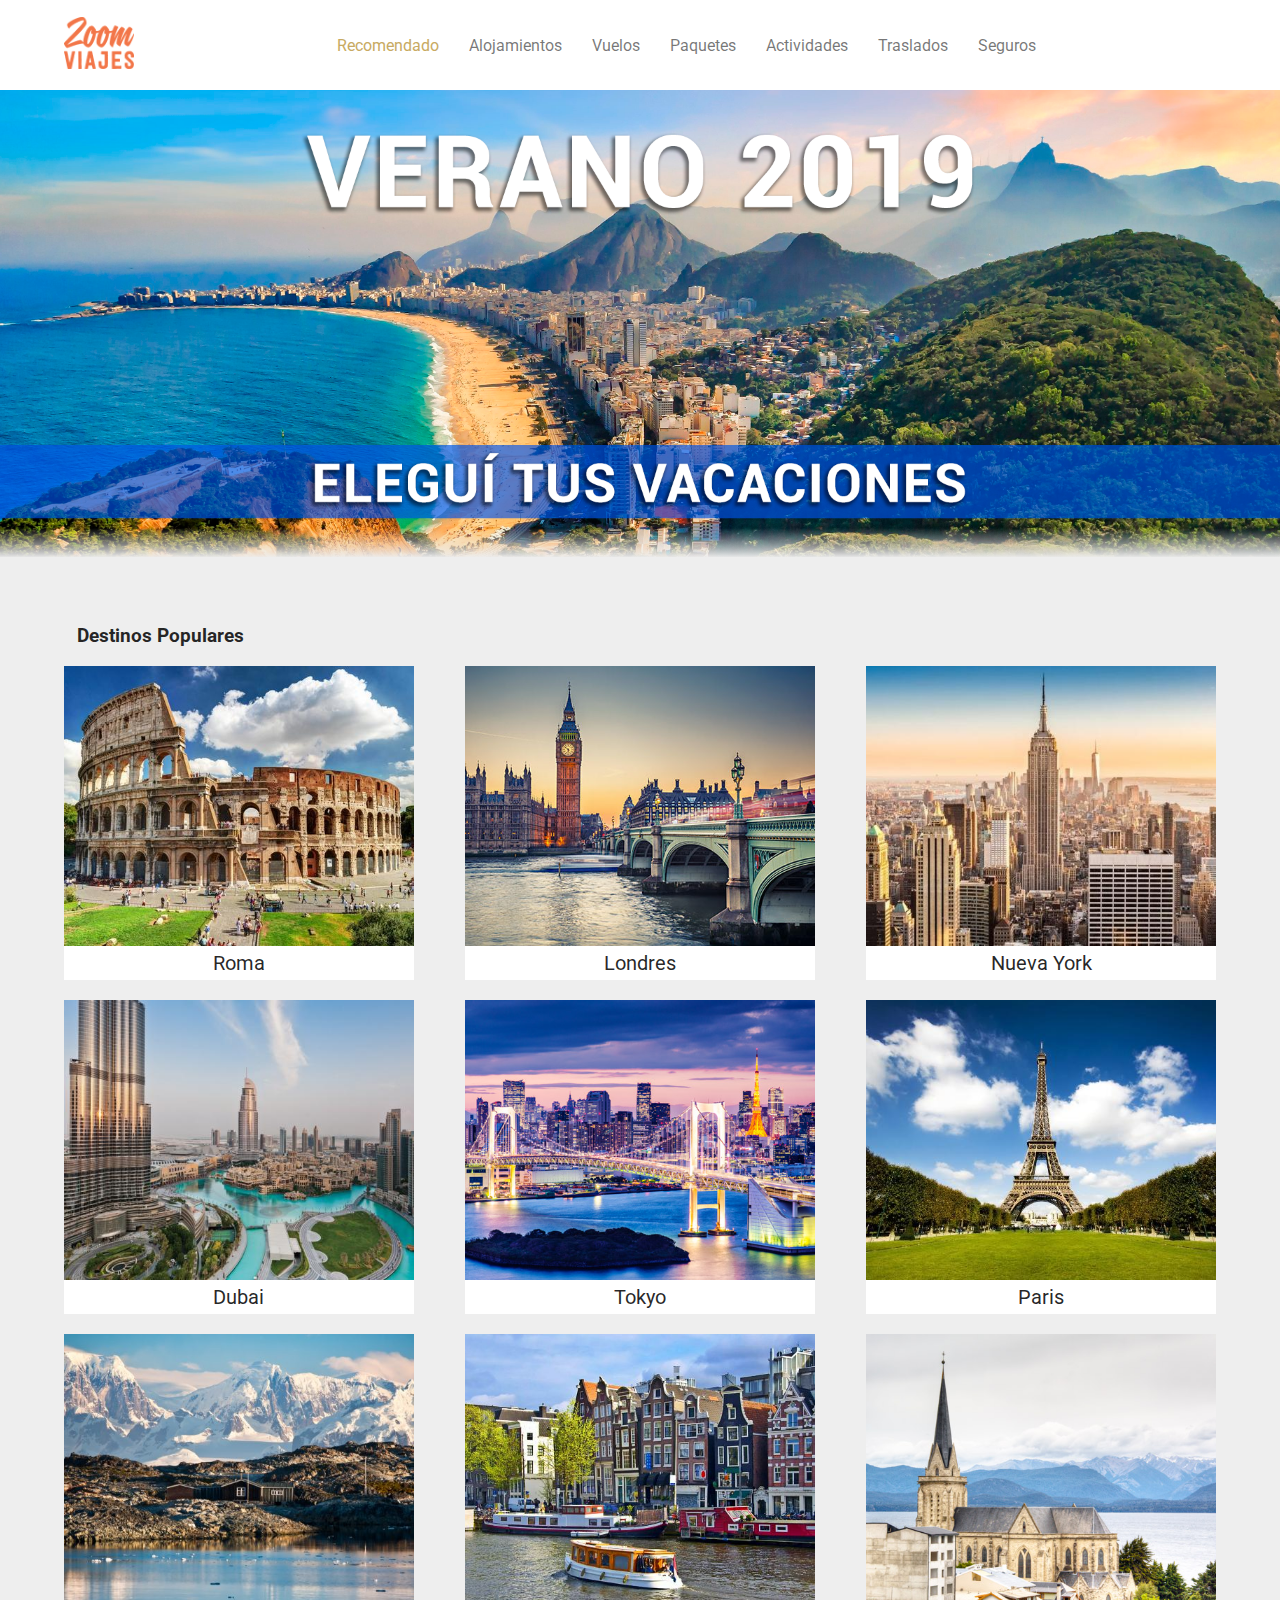
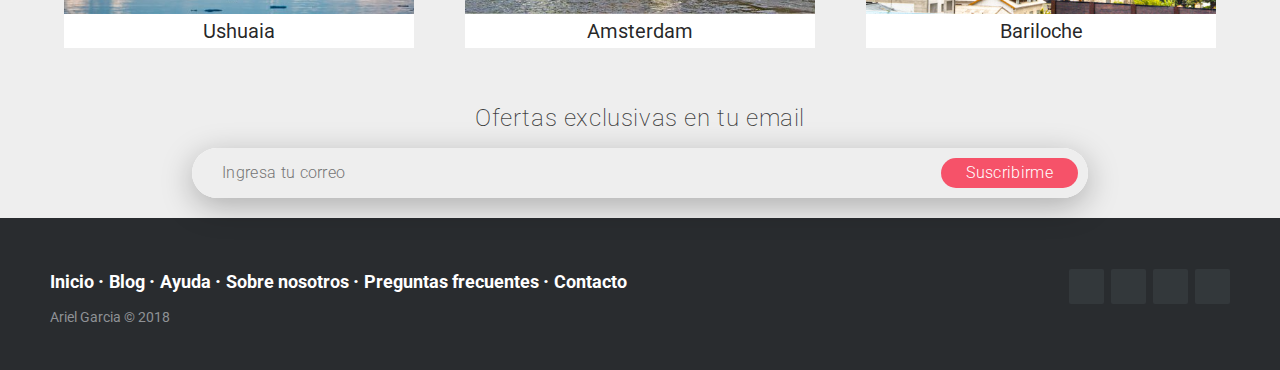
<file: index.html>
<!DOCTYPE html>
<html>
<head>
  <title>Zoom Viajes</title>
  <link rel="stylesheet" type="text/css" href="css/estilos.css">
  <link rel="stylesheet" href="https://use.fontawesome.com/releases/v5.5.0/css/all.css" integrity="sha384-B4dIYHKNBt8Bc12p+WXckhzcICo0wtJAoU8YZTY5qE0Id1GSseTk6S+L3BlXeVIU" crossorigin="anonymous">
  <link href="https://fonts.googleapis.com/css?family=Roboto:500" rel="stylesheet">
  <link rel="icon" href="images/logo.png">
  <meta charset="utf-8">
  <meta name="viewport" content="width=device-width, initial-scale=1.0">

</head>

<body>

<header>
  <nav>
    <div id="logo-cont">
      <a href="index.html"><img src="images/logo.png" id="logo"></a> 
      
    </div>
    <div id="link-nav">
      <a href="#" id="recomendado" style="color: #c8aa62"><span class="fas fa-star"></span></i><span class="nav-text"> Recomendado</span></a> 
      <a href="alojamientos.html"><span class="fas fa-hotel"></span></i><span class="nav-text"> Alojamientos</span></a>
        <a href="vuelos.html"><span class="fas fa-plane"></span></i><span class="nav-text"> Vuelos</span></a> 
        <a href="paquetes.html"><span class="fas fa-briefcase "></span></i><span class="nav-text"> Paquetes</span></a> 
        <a href="actividades.html"><span class="fas fa-ticket-alt"></span></i><span class="nav-text"> Actividades</span></a>
      <a href="#"><span class="fas fa-taxi"></span></i><span class="nav-text"> Traslados</span></a>
      <a href="#"><span class="fas fa-briefcase-medical"></span></i><span class="nav-text"> Seguros</span></a>

    </div>
    <div id="profile-cont">
    <a href="#"><span id="profile" class="fas fa-user-alt"></span></i></a>
    </div>
  </nav>
</header>

<div id="myModal" class="modal">

  <!-- Modal content -->
  <div class="modal-content">
    <span class="close">&times;</span>
    <section class="main">

  <form name="quiz" action="javascript:check();" class="form">

  <div class="quizsection">

    <h2>Llegas a una nueva ciudad, ¿qué es lo primero que haces?</h2>
     <div class="answer">
        <input id="radio11" name="q1" type="radio" value="value1" id="value1" checked/>
        <label for="radio11">Ir a descansar al hotel.</label>
     </div>
     <div class="answer">
        <input  id="radio12" name="q1" type="radio" value="value2" id="value2"/>
        <label for="radio12">Ir a algún cafe.</label>
     </div>
        <div class="answer">
        <input id="radio13" name="q1" type="radio" value="value3" id="value3"/>
        <label for="radio13">Ir directo a la playa.</label>
     </div>


  </div>

  <div class="quizsection">

    <h2 id="pregunta-2">¿Cuál es tu horario favorito para descubrir un nuevo lugar?</h2>

     <div class="answer">
        <input id="radio21" name="q2" type="radio" value="value1" id="value1" checked/>
        <label for="radio21">Mañana.</label>
     </div>
     <div class="answer">
        <input id="radio22" name="q2" type="radio" value="value2" id="value2"/>
        <label for="radio22">Tarde.</label>
     </div>
        <div class="answer">
        <input id="radio23" name="q2" type="radio" value="value3" id="value3"/>
        <label for="radio23">Noche.</label>
     </div>



  </div>

  <div class="quizsection">

    <h2>¿Cuál es tu actividad favorita en los viajes?</h2>

     <div class="answer">
        <input id="radio31" name="q3" type="radio" value="value1" id="value1" checked/>
        <label for="radio31">Visitar museos.</label>
     </div>
     <div class="answer">
        <input id="radio32" name="q3" type="radio" value="value2" id="value2"/>
        <label for="radio32">Recorrer el lugar caminando.</label>
     </div>
        <div class="answer">
        <input id="radio33" name="q3" type="radio" value="value3" id="value3"/>
        <label for="radio33">Ir a bares.</label>
     </div>


  </div>

  <div class="quizsection">

     <h2>¿Con quién haces el viaje?</h2>

     <div class="answer">
        <input id="radio41" name="q4" type="radio" value="value1" id="value1" checked/>
        <label for="radio41">En familia.</label>
     </div>
     <div class="answer">
        <input id="radio42" name="q4" type="radio" value="value2" id="value2"/>
        <label for="radio42">En pareja.</label>
     </div>
        <div class="answer">
        <input id="radio43" name="q4" type="radio" value="value3" id="value3"/>
        <label for="radio43">Con amigues.</label>
     </div>


  </div>

  <div class="quizsection">

     <h2>Elige una bebida:</h2>

     <div class="answer">
        <input id="radio51" name="q5" type="radio" value="value1" id="value1" checked/>
        <label for="radio51">Té</label>
     </div>
     <div class="answer">
        <input id="radio52" name="q5" type="radio" value="value2" id="value2"/>
        <label for="radio52">Vino</label>
     </div>
        <div class="answer">
        <input id="radio53" name="q5" type="radio" value="value3" id="value3"/>
        <label for="radio53">Cerveza</label>
     </div>
  </div>

  <button value="Submit" class="button">ENVIAR</button>


  </form>

    </section>
  </div>

</div>
<main>
<div class="slider">
  <ul>
    <li>
        <img src="images/img_slider_1.png" alt="">
    </li>
    <li>
        <img src="images/img_slider_2.png" alt="">
    </li>
    <li>
        <img src="images/img_slider_3.png" alt="">
    </li>
    <li>
        <img src="images/img_slider_4.png" alt="">
    </li>
  </ul>
</div>


<h3>Destinos Populares</h3>
<section id="publicaciones">
  <a href="#">
  <div class="destinos-populares">
    <img src="images/roma.jpg">
    <p class="destinos-populares-texto">Roma</p>
  </div>
  </a>
  <a href="#">
  <div class="destinos-populares">
    <img src="images/londres.jpg">
    <p class="destinos-populares-texto">Londres</p>
  </div>
  </a>
  <a href="#">
  <div class="destinos-populares">
    <img src="images/newyork.jpg">
    <p class="destinos-populares-texto">Nueva York</p>
  </div>
  </a>
  <a href="#">
  <div class="destinos-populares">
    <img src="images/dubai.jpg">
    <p class="destinos-populares-texto">Dubai</p>
  </div>
  </a>
  <a href="#">
  <div class="destinos-populares">
    <img src="images/tokyo.jpg">
    <p class="destinos-populares-texto">Tokyo</p>
  </div>
  </a>
  <a href="#">
  <div class="destinos-populares">
    <img src="images/paris.jpg">
    <p class="destinos-populares-texto">Paris</p>
  </div>
  </a>
  <a href="#">
    <div class="destinos-populares">
    <img src="images/ushuaia.jpg">
    <p class="destinos-populares-texto">Ushuaia</p>
  </div>
  </a>
  <a href="#">
  <div class="destinos-populares">
    <img src="images/amsterdam.jpg">
    <p class="destinos-populares-texto">Amsterdam</p>
  </div>
  </a>
  <a href="#">
  <div class="destinos-populares">
    <img src="images/bariloche.jpg">
    <p class="destinos-populares-texto">Bariloche</p>
  </div>
  </a>
</section>

<section id="container-full">
<div class="container-sub">
  <h1>Ofertas exclusivas en tu email</h1>
  <form action="">
    <input type="email" name="email" id="email" placeholder="Ingresa tu correo" />
    <input type="submit" name="submit" value="Suscribirme">
  </form>
</div>
</section>
</main>
<footer class="footer-distributed">

  <div class="footer-right">

    <a href="#"><i class="fab fa-facebook"></i></a>
    <a href="#"><i class="fab fa-twitter"></i></a>
    <a href="#"><i class="fab fa-youtube"></i></a>
    <a href="#"><i class="fab fa-instagram"></i></a>

  </div>

  <div class="footer-left">

    <p class="footer-links">
      <a class="link-1" href="#">Inicio</a>

      <a href="#">Blog</a>

      <a href="#">Ayuda</a>

      <a href="#">Sobre nosotros</a>

      <a href="#">Preguntas frecuentes</a>

      <a href="#">Contacto</a>
    </p>

    <p>Ariel Garcia &copy; 2018</p>
  </div>

</footer>
<script type="text/javascript" src="js/javascript.js"></script>
</body>
</html>
</file>
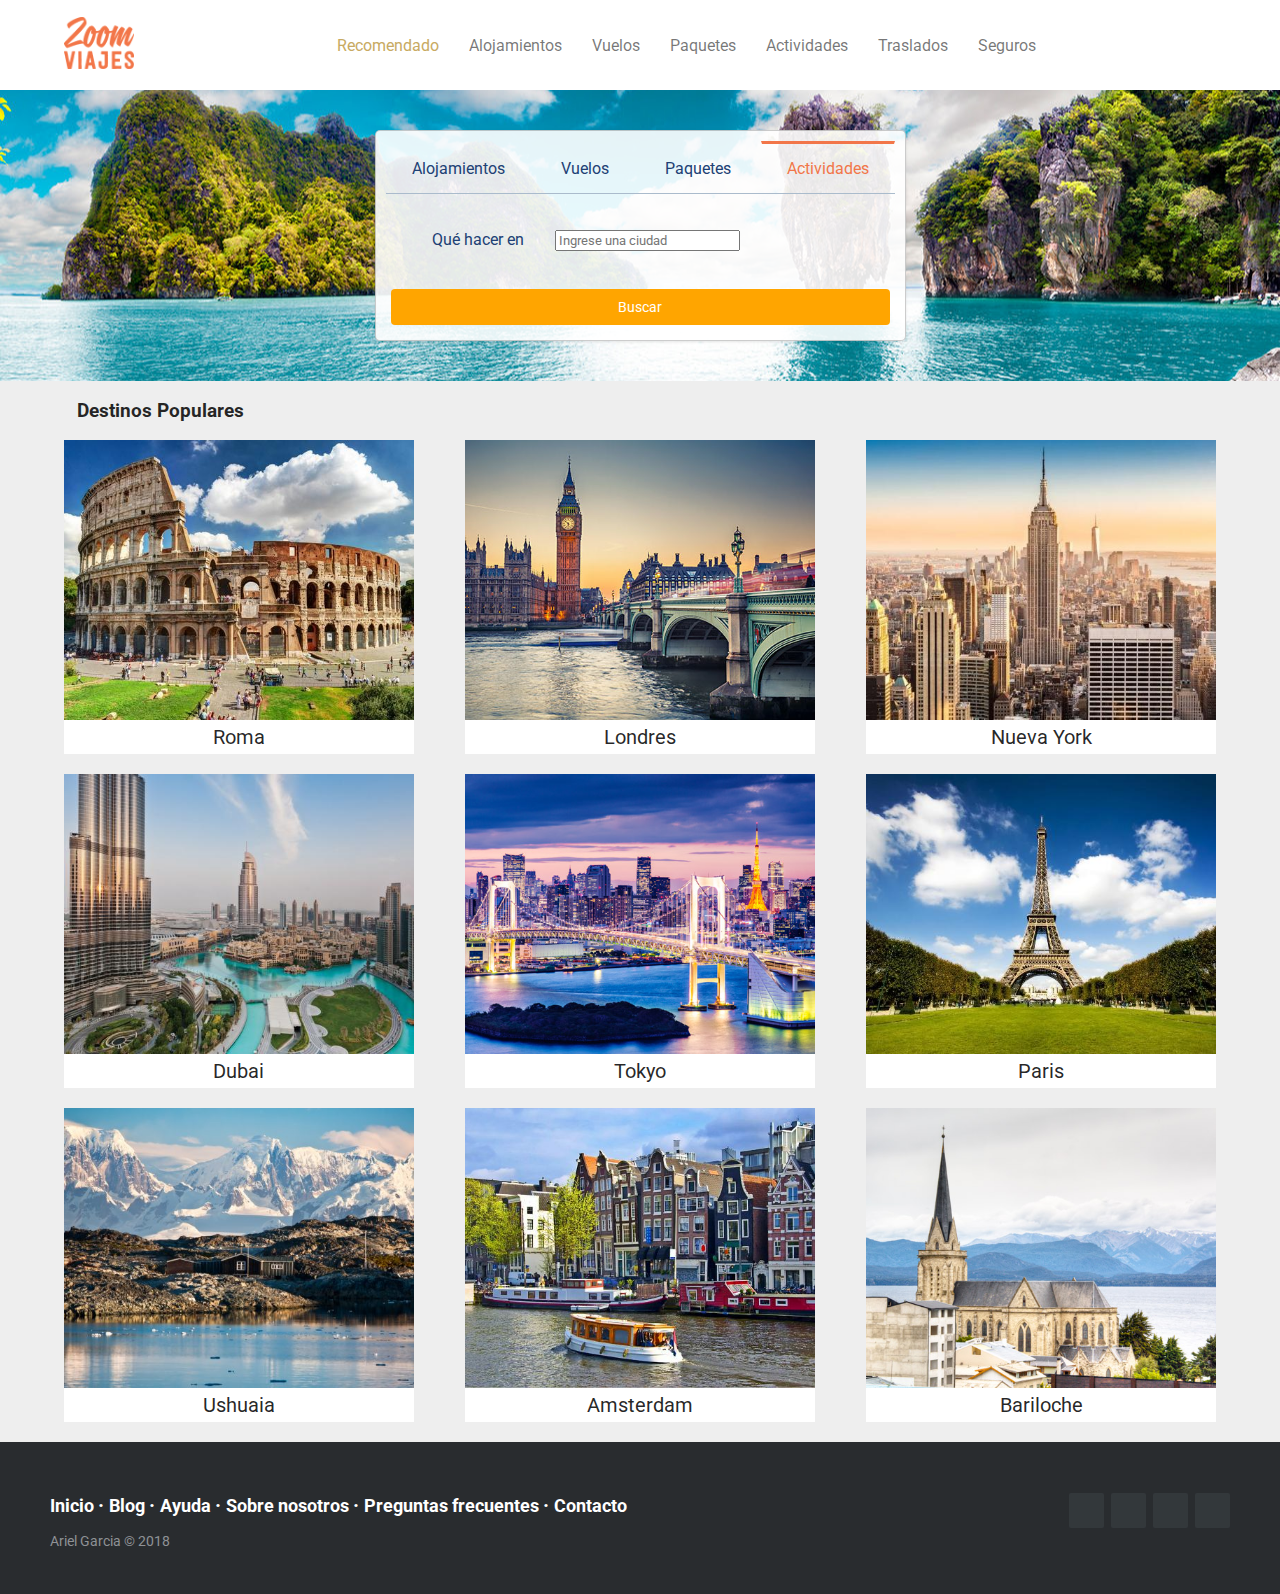
<file: actividades.html>
<!DOCTYPE html>
<html>
<head>
  <title>Zoom Viajes - Actividades</title>
  <link rel="stylesheet" type="text/css" href="css/estilos2.css">
  <link rel="stylesheet" href="https://use.fontawesome.com/releases/v5.5.0/css/all.css" integrity="sha384-B4dIYHKNBt8Bc12p+WXckhzcICo0wtJAoU8YZTY5qE0Id1GSseTk6S+L3BlXeVIU" crossorigin="anonymous">
  <link href="https://fonts.googleapis.com/css?family=Roboto:500" rel="stylesheet">
  <meta charset="utf-8">
  <link rel="icon" href="images/logo.png">
  <meta name="viewport" content="width=device-width, initial-scale=1.0">

</head>

<body>

<header>
  <nav>
    <div id="logo-cont">
      <a href="index.html"><img src="images/logo.png" id="logo"></a> 
      
    </div>
    <div id="link-nav">
      <a href="#" id="recomendado" style="color: #c8aa62"><span class="fas fa-star"></span></i><span class="nav-text"> Recomendado</span></a> 
      <a href="alojamientos.html"><span class="fas fa-hotel"></span></i><span class="nav-text"> Alojamientos</span></a>
        <a href="vuelos.html"><span class="fas fa-plane"></span></i><span class="nav-text"> Vuelos</span></a> 
        <a href="paquetes.html"><span class="fas fa-briefcase "></span></i><span class="nav-text"> Paquetes</span></a> 
        <a href="actividades.html"><span class="fas fa-ticket-alt"></span></i><span class="nav-text"> Actividades</span></a>
      <a href="#"><span class="fas fa-taxi"></span></i><span class="nav-text"> Traslados</span></a>
      <a href="#"><span class="fas fa-briefcase-medical"></span></i><span class="nav-text"> Seguros</span></a>

    </div>
    <div id="profile-cont">
    <a href="#"><span id="profile" class="fas fa-user-alt"></span></i></a>
    </div>
  </nav>
</header>

<div id="myModal" class="modal">

  <!-- Modal content -->
  <div class="modal-content">
    <span class="close">&times;</span>
    <section class="main">

  <form name="quiz" action="javascript:check();" class="form">

  <div class="quizsection">

    <h2>Llegas a una nueva ciudad, ¿qué es lo primero que haces?</h2>
     <div class="answer">
        <input id="radio11" name="q1" type="radio" value="value1" id="value1" checked/>
        <label for="radio11">Ir a descansar al hotel.</label>
     </div>
     <div class="answer">
        <input  id="radio12" name="q1" type="radio" value="value2" id="value2"/>
        <label for="radio12">Ir a algún cafe.</label>
     </div>
        <div class="answer">
        <input id="radio13" name="q1" type="radio" value="value3" id="value3"/>
        <label for="radio13">Ir directo a la playa.</label>
     </div>


  </div>

  <div class="quizsection">

    <h2 id="pregunta-2">¿Cuál es tu horario favorito para descubrir un nuevo lugar?</h2>

     <div class="answer">
        <input id="radio21" name="q2" type="radio" value="value1" id="value1" checked/>
        <label for="radio21">Mañana.</label>
     </div>
     <div class="answer">
        <input id="radio22" name="q2" type="radio" value="value2" id="value2"/>
        <label for="radio22">Tarde.</label>
     </div>
        <div class="answer">
        <input id="radio23" name="q2" type="radio" value="value3" id="value3"/>
        <label for="radio23">Noche.</label>
     </div>



  </div>

  <div class="quizsection">

    <h2>¿Cuál es tu actividad favorita en los viajes?</h2>

     <div class="answer">
        <input id="radio31" name="q3" type="radio" value="value1" id="value1" checked/>
        <label for="radio31">Visitar museos.</label>
     </div>
     <div class="answer">
        <input id="radio32" name="q3" type="radio" value="value2" id="value2"/>
        <label for="radio32">Recorrer el lugar caminando.</label>
     </div>
        <div class="answer">
        <input id="radio33" name="q3" type="radio" value="value3" id="value3"/>
        <label for="radio33">Ir a bares.</label>
     </div>


  </div>

  <div class="quizsection">

     <h2>¿Con quién haces el viaje?</h2>

     <div class="answer">
        <input id="radio41" name="q4" type="radio" value="value1" id="value1" checked/>
        <label for="radio41">En familia.</label>
     </div>
     <div class="answer">
        <input id="radio42" name="q4" type="radio" value="value2" id="value2"/>
        <label for="radio42">En pareja.</label>
     </div>
        <div class="answer">
        <input id="radio43" name="q4" type="radio" value="value3" id="value3"/>
        <label for="radio43">Con amigues.</label>
     </div>


  </div>

  <div class="quizsection">

     <h2>Elige una bebida:</h2>

     <div class="answer">
        <input id="radio51" name="q5" type="radio" value="value1" id="value1" checked/>
        <label for="radio51">Té</label>
     </div>
     <div class="answer">
        <input id="radio52" name="q5" type="radio" value="value2" id="value2"/>
        <label for="radio52">Vino</label>
     </div>
        <div class="answer">
        <input id="radio53" name="q5" type="radio" value="value3" id="value3"/>
        <label for="radio53">Cerveza</label>
     </div>
  </div>

  <button value="Submit" class="button">ENVIAR</button>


  </form>

    </section>
  </div>

</div>

<main>
  <section id="caja-buscador">
    <input id="tab1" type="radio" name="tabs">
    <label for="tab1"><span class="fas fa-hotel"></span></i><span class="tab-text"> Alojamientos</span></label>

    <input id="tab2" type="radio" name="tabs">
    <label for="tab2"><span class="fas fa-plane"></span></i><span class="tab-text"> Vuelos</span></label>

    <input id="tab3" type="radio" name="tabs">
    <label for="tab3"><span class="fas fa-briefcase "></span></i><span class="tab-text"> Paquetes</span></label>

    <input id="tab4" type="radio" name="tabs" checked>
    <label for="tab4"><span class="fas fa-ticket-alt"></span></i><span class="tab-text"> Actividades</span></label>

    <section id="content1">
      <form action="/action_page.php" id="Cajadeviajes">
        <div id="cont-origen-destino">
        <label for="destino">Destino: </label><input type="text" name="destino" placeholder="Ingrese una ciudad" id="destino">
        </div>
        <div>
        <label for="salida">Fecha de salida: </label><input type="date" name="salida" value="2018-12-12">
        <label for="vuelta">Fecha de regreso: </label><input type="date" name="vuelta"value="2018-12-12">
        </div>
        <div>
        <label for="Habitaciones">Habitaciones</label><input type="number" name="Habitaciones" min="1" max="3" value="1" style="width: 3em">
        <label for="personas">Personas</label><input type="number" name="personas" min="1" max="6" value="2" style="width: 3em">
        </div>
         <button class="button" id="boton-buscador" type="submit"><span>Buscar </span></button>
</form>

    </section>

    <section id="content2">
     <form action="/action_page.php" id="Cajadeviajes">
        <div>
          <label for="idayvuelta">Ida y vuelta: </label><input type="radio" name="idaovuelta" value="idayvuelta" id="idayvuelta">
          <label for="ida">Ida: </label><input type="radio" name="idaovuelta" value="ida" id="ida">
        </div>
        <div id="cont-origen-destino">
        <label for="origen">Origen: </label><input type="text" name="origen" value="Buenos Aires" id="origen">
        <label for="destino">Destino: </label><input type="text" name="destino" placeholder="Ingrese una ciudad" id="destino">
        </div>
        <div>
        <label for="salida">Fecha de salida: </label><input type="date" name="salida" value="2018-12-12">
        <label for="vuelta">Fecha de regreso: </label><input type="date" name="vuelta"value="2018-12-12">
        </div>
        <div>
        <label for="personas">Personas</label><input type="number" name="personas" min="1" max="6" value="1" style="width: 3em">
        </div>
         <button class="button" id="boton-buscador" type="submit"><span>Buscar </span></button>
      </form>
    </section>

    <section id="content3">
     <form action="/action_page.php" id="Cajadeviajes">
        <div>
          <label for="idayvuelta">Ida y vuelta: </label><input type="radio" name="idaovuelta" value="idayvuelta" id="idayvuelta">
          <label for="ida">Ida: </label><input type="radio" name="idaovuelta" value="ida" id="ida">
        </div>
        <div id="cont-origen-destino">
        <label for="origen">Origen: </label><input type="text" name="origen" value="Buenos Aires" id="origen">
        <label for="destino">Destino: </label><input type="text" name="destino" placeholder="Ingrese una ciudad" id="destino">
        </div>
        <div>
        <label for="salida">Fecha de salida: </label><input type="date" name="salida" value="2018-12-12">
        <label for="vuelta">Fecha de regreso: </label><input type="date" name="vuelta"value="2018-12-12">
        </div>
        <div>
        <label for="personas">Habitaciones</label><input type="number" name="Habitaciones" min="1" max="6" value="1" style="width: 3em">
        <label for="personas">Personas</label><input type="number" name="personas" min="1" max="6" value="2" style="width: 3em">
        </div>
         <button class="button" id="boton-buscador" type="submit"><span>Buscar </span></button>
      </form>
    </section>

    <section id="content4">
     <form action="/action_page.php" id="Cajadeviajes">
        <div style="margin: 20px">
          <label for="destino">Qué hacer en </label><input type="text" name="destino" placeholder="Ingrese una ciudad" id="destino" ">
        </div>

         <button class="button" id="boton-buscador" type="submit"><span>Buscar </span></button>
      </form>      
    </section>
  </section>
</main>


<section>
  <h3>Destinos Populares</h3>
  <div id="publicaciones">
  <a href="#">
  <div class="destinos-populares">
    <img src="images/roma.jpg">
    <p class="destinos-populares-texto">Roma</p>
  </div>
  </a>
  <a href="#">
  <div class="destinos-populares">
    <img src="images/londres.jpg">
    <p class="destinos-populares-texto">Londres</p>
  </div>
  </a>
  <a href="#">
  <div class="destinos-populares">
    <img src="images/newyork.jpg">
    <p class="destinos-populares-texto">Nueva York</p>
  </div>
  </a>
  <a href="#">
  <div class="destinos-populares">
    <img src="images/dubai.jpg">
    <p class="destinos-populares-texto">Dubai</p>
  </div>
  </a>
  <a href="#">
  <div class="destinos-populares">
    <img src="images/tokyo.jpg">
    <p class="destinos-populares-texto">Tokyo</p>
  </div>
  </a>
  <a href="#">
  <div class="destinos-populares">
    <img src="images/paris.jpg">
    <p class="destinos-populares-texto">Paris</p>
  </div>
  </a>
  <a href="#">
    <div class="destinos-populares">
    <img src="images/ushuaia.jpg">
    <p class="destinos-populares-texto">Ushuaia</p>
  </div>
  </a>
  <a href="#">
  <div class="destinos-populares">
    <img src="images/amsterdam.jpg">
    <p class="destinos-populares-texto">Amsterdam</p>
  </div>
  </a>
  <a href="#">
  <div class="destinos-populares">
    <img src="images/bariloche.jpg">
    <p class="destinos-populares-texto">Bariloche</p>
  </div>
  </a>
  </div>
</section>

<footer class="footer-distributed">

  <div class="footer-right">

    <a href="#"><i class="fab fa-facebook"></i></a>
    <a href="#"><i class="fab fa-twitter"></i></a>
    <a href="#"><i class="fab fa-youtube"></i></a>
    <a href="#"><i class="fab fa-instagram"></i></a>

  </div>

  <div class="footer-left">

    <p class="footer-links">
      <a class="link-1" href="#">Inicio</a>

      <a href="#">Blog</a>

      <a href="#">Ayuda</a>

      <a href="#">Sobre nosotros</a>

      <a href="#">Preguntas frecuentes</a>

      <a href="#">Contacto</a>
    </p>

    <p>Ariel Garcia &copy; 2018</p>
  </div>

</footer>
  <script type="text/javascript" src="js/javascript.js"></script>
</body>
</html>
</file>
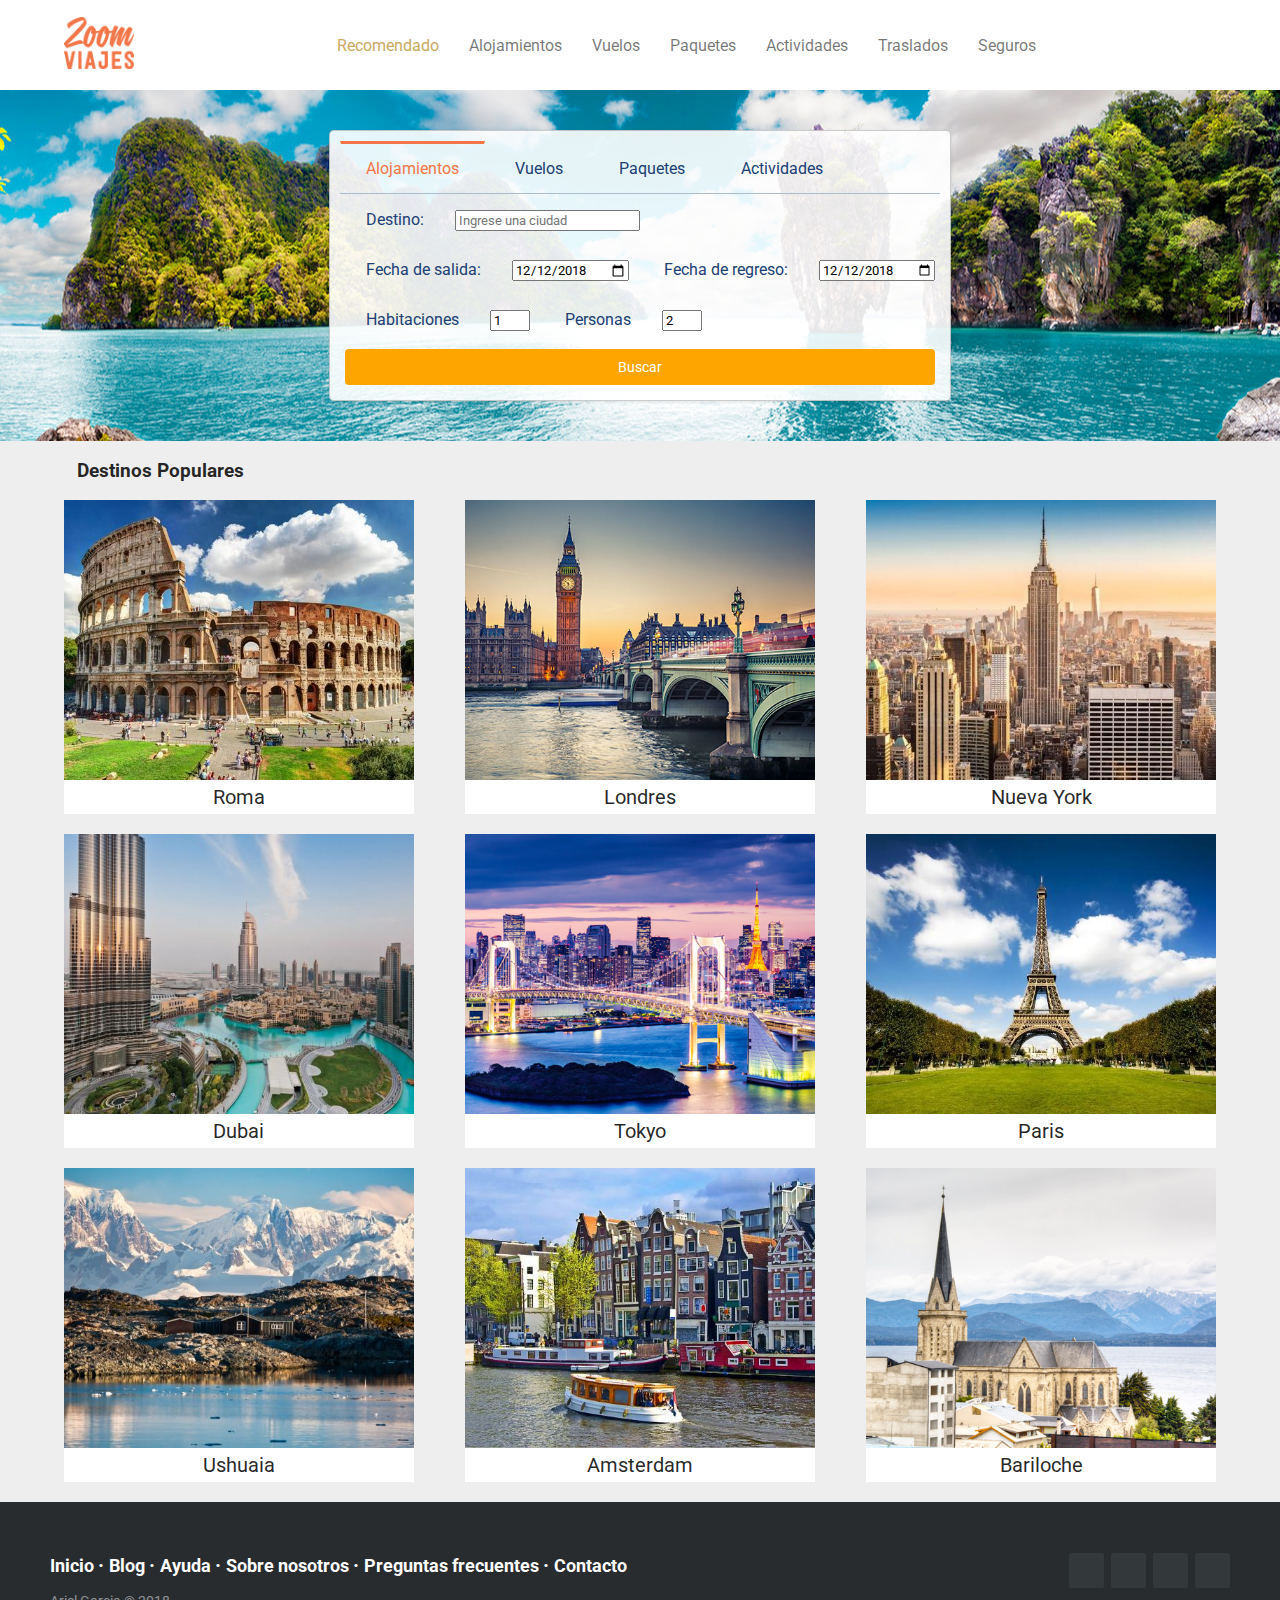
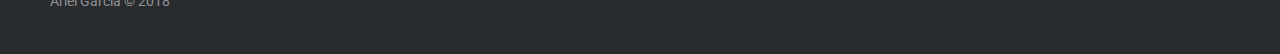
<file: alojamientos.html>
<!DOCTYPE html>
<html>
<head>
  <title>Zoom Viajes - Alojamientos</title>
  <link rel="stylesheet" type="text/css" href="css/estilos2.css">
  <link rel="stylesheet" href="https://use.fontawesome.com/releases/v5.5.0/css/all.css" integrity="sha384-B4dIYHKNBt8Bc12p+WXckhzcICo0wtJAoU8YZTY5qE0Id1GSseTk6S+L3BlXeVIU" crossorigin="anonymous">
  <link href="https://fonts.googleapis.com/css?family=Roboto:500" rel="stylesheet">
  <meta charset="utf-8">
  <link rel="icon" href="images/logo.png">
  <meta name="viewport" content="width=device-width, initial-scale=1.0">
</head>

<body>

<header>
  <nav>
    <div id="logo-cont">
      <a href="index.html"><img src="images/logo.png" id="logo"></a> 
      
    </div>
    <div id="link-nav">
      <a href="#" id="recomendado" style="color: #c8aa62"><span class="fas fa-star"></span></i><span class="nav-text"> Recomendado</span></a> 
      <a href="alojamientos.html"><span class="fas fa-hotel"></span></i><span class="nav-text"> Alojamientos</span></a>
        <a href="vuelos.html"><span class="fas fa-plane"></span></i><span class="nav-text"> Vuelos</span></a> 
        <a href="paquetes.html"><span class="fas fa-briefcase "></span></i><span class="nav-text"> Paquetes</span></a> 
        <a href="actividades.html"><span class="fas fa-ticket-alt"></span></i><span class="nav-text"> Actividades</span></a>
      <a href="#"><span class="fas fa-taxi"></span></i><span class="nav-text"> Traslados</span></a>
      <a href="#"><span class="fas fa-briefcase-medical"></span></i><span class="nav-text"> Seguros</span></a>

    </div>
    <div id="profile-cont">
    <a href="#"><span id="profile" class="fas fa-user-alt"></span></i></a>
    </div>
  </nav>
</header>

<div id="myModal" class="modal">

  <!-- Modal content -->
  <div class="modal-content">
    <span class="close">&times;</span>
    <section class="main">

  <form name="quiz" action="javascript:check();" class="form">

  <div class="quizsection">

    <h2>Llegas a una nueva ciudad, ¿qué es lo primero que haces?</h2>
     <div class="answer">
        <input id="radio11" name="q1" type="radio" value="value1" id="value1" checked/>
        <label for="radio11">Ir a descansar al hotel.</label>
     </div>
     <div class="answer">
        <input  id="radio12" name="q1" type="radio" value="value2" id="value2"/>
        <label for="radio12">Ir a algún cafe.</label>
     </div>
        <div class="answer">
        <input id="radio13" name="q1" type="radio" value="value3" id="value3"/>
        <label for="radio13">Ir directo a la playa.</label>
     </div>


  </div>

  <div class="quizsection">

    <h2 id="pregunta-2">¿Cuál es tu horario favorito para descubrir un nuevo lugar?</h2>

     <div class="answer">
        <input id="radio21" name="q2" type="radio" value="value1" id="value1" checked/>
        <label for="radio21">Mañana.</label>
     </div>
     <div class="answer">
        <input id="radio22" name="q2" type="radio" value="value2" id="value2"/>
        <label for="radio22">Tarde.</label>
     </div>
        <div class="answer">
        <input id="radio23" name="q2" type="radio" value="value3" id="value3"/>
        <label for="radio23">Noche.</label>
     </div>



  </div>

  <div class="quizsection">

    <h2>¿Cuál es tu actividad favorita en los viajes?</h2>

     <div class="answer">
        <input id="radio31" name="q3" type="radio" value="value1" id="value1" checked/>
        <label for="radio31">Visitar museos.</label>
     </div>
     <div class="answer">
        <input id="radio32" name="q3" type="radio" value="value2" id="value2"/>
        <label for="radio32">Recorrer el lugar caminando.</label>
     </div>
        <div class="answer">
        <input id="radio33" name="q3" type="radio" value="value3" id="value3"/>
        <label for="radio33">Ir a bares.</label>
     </div>


  </div>

  <div class="quizsection">

     <h2>¿Con quién haces el viaje?</h2>

     <div class="answer">
        <input id="radio41" name="q4" type="radio" value="value1" id="value1" checked/>
        <label for="radio41">En familia.</label>
     </div>
     <div class="answer">
        <input id="radio42" name="q4" type="radio" value="value2" id="value2"/>
        <label for="radio42">En pareja.</label>
     </div>
        <div class="answer">
        <input id="radio43" name="q4" type="radio" value="value3" id="value3"/>
        <label for="radio43">Con amigues.</label>
     </div>


  </div>

  <div class="quizsection">

     <h2>Elige una bebida:</h2>

     <div class="answer">
        <input id="radio51" name="q5" type="radio" value="value1" id="value1" checked/>
        <label for="radio51">Té</label>
     </div>
     <div class="answer">
        <input id="radio52" name="q5" type="radio" value="value2" id="value2"/>
        <label for="radio52">Vino</label>
     </div>
        <div class="answer">
        <input id="radio53" name="q5" type="radio" value="value3" id="value3"/>
        <label for="radio53">Cerveza</label>
     </div>
  </div>

  <button value="Submit" class="button">ENVIAR</button>


  </form>

    </section>
  </div>

</div>

<main>
  <section id="caja-buscador">
    <input id="tab1" type="radio" name="tabs" checked>
    <label for="tab1"><span class="fas fa-hotel"></span></i><span class="tab-text"> Alojamientos</span></label>

    <input id="tab2" type="radio" name="tabs">
    <label for="tab2"><span class="fas fa-plane"></span></i><span class="tab-text"> Vuelos</span></label>

    <input id="tab3" type="radio" name="tabs">
    <label for="tab3"><span class="fas fa-briefcase "></span></i><span class="tab-text"> Paquetes</span></label>

    <input id="tab4" type="radio" name="tabs">
    <label for="tab4"><span class="fas fa-ticket-alt"></span></i><span class="tab-text"> Actividades</span></label>

    <section id="content1">
      <form action="/action_page.php" id="Cajadeviajes">
        <div id="cont-origen-destino">
        <label for="destino">Destino: </label><input type="text" name="destino" placeholder="Ingrese una ciudad" id="destino">
        </div>
        <div>
        <label for="salida">Fecha de salida: </label><input type="date" name="salida" value="2018-12-12">
        <label for="vuelta">Fecha de regreso: </label><input type="date" name="vuelta"value="2018-12-12">
        </div>
        <div>
        <label for="Habitaciones">Habitaciones</label><input type="number" name="Habitaciones" min="1" max="3" value="1" style="width: 3em">
        <label for="personas">Personas</label><input type="number" name="personas" min="1" max="6" value="2" style="width: 3em">
        </div>
         <button class="button" id="boton-buscador" type="submit"><span>Buscar </span></button>
</form>

    </section>

    <section id="content2">
     <form action="/action_page.php" id="Cajadeviajes">
        <div>
          <label for="idayvuelta">Ida y vuelta: </label><input type="radio" name="idaovuelta" value="idayvuelta" id="idayvuelta">
          <label for="ida">Ida: </label><input type="radio" name="idaovuelta" value="ida" id="ida">
        </div>
        <div id="cont-origen-destino">
        <label for="origen">Origen: </label><input type="text" name="origen" value="Buenos Aires" id="origen">
        <label for="destino">Destino: </label><input type="text" name="destino" placeholder="Ingrese una ciudad" id="destino">
        </div>
        <div>
        <label for="salida">Fecha de salida: </label><input type="date" name="salida" value="2018-12-12">
        <label for="vuelta">Fecha de regreso: </label><input type="date" name="vuelta"value="2018-12-12">
        </div>
        <div>
        <label for="personas">Personas</label><input type="number" name="personas" min="1" max="6" value="1" style="width: 3em">
        </div>
         <button class="button" id="boton-buscador" type="submit"><span>Buscar </span></button>
      </form>
    </section>

    <section id="content3">
     <form action="/action_page.php" id="Cajadeviajes">
        <div>
          <label for="idayvuelta">Ida y vuelta: </label><input type="radio" name="idaovuelta" value="idayvuelta" id="idayvuelta">
          <label for="ida">Ida: </label><input type="radio" name="idaovuelta" value="ida" id="ida">
        </div>
        <div id="cont-origen-destino">
        <label for="origen">Origen: </label><input type="text" name="origen" value="Buenos Aires" id="origen">
        <label for="destino">Destino: </label><input type="text" name="destino" placeholder="Ingrese una ciudad" id="destino">
        </div>
        <div>
        <label for="salida">Fecha de salida: </label><input type="date" name="salida" value="2018-12-12">
        <label for="vuelta">Fecha de regreso: </label><input type="date" name="vuelta"value="2018-12-12">
        </div>
        <div>
        <label for="personas">Habitaciones</label><input type="number" name="Habitaciones" min="1" max="6" value="1" style="width: 3em">
        <label for="personas">Personas</label><input type="number" name="personas" min="1" max="6" value="2" style="width: 3em">
        </div>
         <button class="button" id="boton-buscador" type="submit"><span>Buscar </span></button>
      </form>
    </section>

    <section id="content4">
     <form action="/action_page.php" id="Cajadeviajes">
        <div style="margin: 20px">
          <label for="destino">Qué hacer en </label><input type="text" name="destino" placeholder="Ingrese una ciudad" id="destino" ">
        </div>

         <button class="button" id="boton-buscador" type="submit"><span>Buscar </span></button>
      </form>      
    </section>
  </section>
</main>


<section>
  <h3>Destinos Populares</h3>
  <div id="publicaciones">
  <a href="#">
  <div class="destinos-populares">
    <img src="images/roma.jpg">
    <p class="destinos-populares-texto">Roma</p>
  </div>
  </a>
  <a href="#">
  <div class="destinos-populares">
    <img src="images/londres.jpg">
    <p class="destinos-populares-texto">Londres</p>
  </div>
  </a>
  <a href="#">
  <div class="destinos-populares">
    <img src="images/newyork.jpg">
    <p class="destinos-populares-texto">Nueva York</p>
  </div>
  </a>
  <a href="#">
  <div class="destinos-populares">
    <img src="images/dubai.jpg">
    <p class="destinos-populares-texto">Dubai</p>
  </div>
  </a>
  <a href="#">
  <div class="destinos-populares">
    <img src="images/tokyo.jpg">
    <p class="destinos-populares-texto">Tokyo</p>
  </div>
  </a>
  <a href="#">
  <div class="destinos-populares">
    <img src="images/paris.jpg">
    <p class="destinos-populares-texto">Paris</p>
  </div>
  </a>
  <a href="#">
    <div class="destinos-populares">
    <img src="images/ushuaia.jpg">
    <p class="destinos-populares-texto">Ushuaia</p>
  </div>
  </a>
  <a href="#">
  <div class="destinos-populares">
    <img src="images/amsterdam.jpg">
    <p class="destinos-populares-texto">Amsterdam</p>
  </div>
  </a>
  <a href="#">
  <div class="destinos-populares">
    <img src="images/bariloche.jpg">
    <p class="destinos-populares-texto">Bariloche</p>
  </div>
  </a>
  </div>
</section>

<footer class="footer-distributed">

  <div class="footer-right">

    <a href="#"><i class="fab fa-facebook"></i></a>
    <a href="#"><i class="fab fa-twitter"></i></a>
    <a href="#"><i class="fab fa-youtube"></i></a>
    <a href="#"><i class="fab fa-instagram"></i></a>

  </div>

  <div class="footer-left">

    <p class="footer-links">
      <a class="link-1" href="#">Inicio</a>

      <a href="#">Blog</a>

      <a href="#">Ayuda</a>

      <a href="#">Sobre nosotros</a>

      <a href="#">Preguntas frecuentes</a>

      <a href="#">Contacto</a>
    </p>

    <p>Ariel Garcia &copy; 2018</p>
  </div>

</footer>
  <script type="text/javascript" src="js/javascript.js"></script>
</body>
</html>
</file>
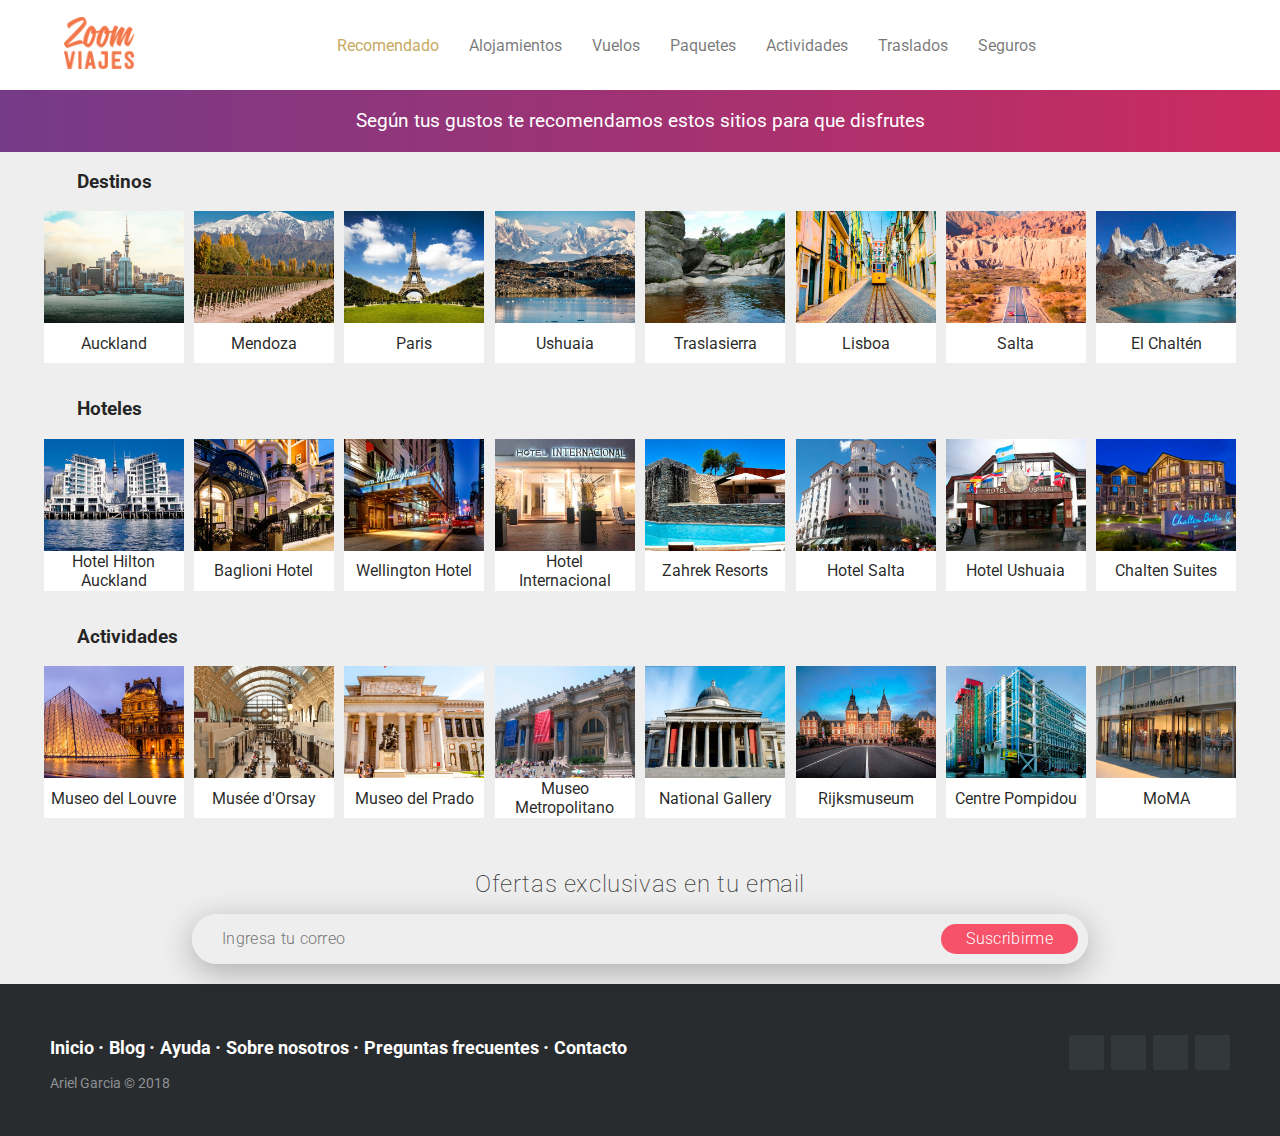
<file: lugares-tranquilos.html>
<!DOCTYPE html>
<html>
<head>
  <title>Zoom Viajes - Lugares tranquilos</title>
  <link rel="stylesheet" type="text/css" href="css/estilos.css">
  <link rel="stylesheet" href="https://use.fontawesome.com/releases/v5.5.0/css/all.css" integrity="sha384-B4dIYHKNBt8Bc12p+WXckhzcICo0wtJAoU8YZTY5qE0Id1GSseTk6S+L3BlXeVIU" crossorigin="anonymous">
  <link href="https://fonts.googleapis.com/css?family=Roboto:400, 500" rel="stylesheet">
  <link rel="icon" href="images/logo.png">
  <meta charset="utf-8">
  <meta name="viewport" content="width=device-width, initial-scale=1.0">
</head>

<body>

<header>
  <nav>
    <div id="logo-cont">
      <a href="index.html"><img src="images/logo.png" id="logo"></a> 
      
    </div>
    <div id="link-nav">
      <a href="#" id="recomendado" style="color: #c8aa62"><span class="fas fa-star"></span></i><span class="nav-text"> Recomendado</span></a> 
      <a href="alojamientos.html"><span class="fas fa-hotel"></span></i><span class="nav-text"> Alojamientos</span></a>
        <a href="vuelos.html"><span class="fas fa-plane"></span></i><span class="nav-text"> Vuelos</span></a> 
        <a href="paquetes.html"><span class="fas fa-briefcase "></span></i><span class="nav-text"> Paquetes</span></a> 
        <a href="actividades.html"><span class="fas fa-ticket-alt"></span></i><span class="nav-text"> Actividades</span></a>
      <a href="#"><span class="fas fa-taxi"></span></i><span class="nav-text"> Traslados</span></a>
      <a href="#"><span class="fas fa-briefcase-medical"></span></i><span class="nav-text"> Seguros</span></a>

    </div>
    <div id="profile-cont">
    <a href="#"><span id="profile" class="fas fa-user-alt"></span></i></a>
    </div>
  </nav>
</header>

<div id="myModal" class="modal">

  <!-- Modal content -->
  <div class="modal-content">
    <span class="close">&times;</span>
    <section class="main">

  <form name="quiz" action="javascript:check();" class="form">

  <div class="quizsection">

    <h2>Llegas a una nueva ciudad, ¿qué es lo primero que haces?</h2>
     <div class="answer">
        <input id="radio11" name="q1" type="radio" value="value1" id="value1" checked/>
        <label for="radio11">Ir a descansar al hotel.</label>
     </div>
     <div class="answer">
        <input  id="radio12" name="q1" type="radio" value="value2" id="value2"/>
        <label for="radio12">Ir a algún cafe.</label>
     </div>
        <div class="answer">
        <input id="radio13" name="q1" type="radio" value="value3" id="value3"/>
        <label for="radio13">Ir directo a la playa.</label>
     </div>


  </div>

  <div class="quizsection">

    <h2 id="pregunta-2">¿Cuál es tu horario favorito para descubrir un nuevo lugar?</h2>

     <div class="answer">
        <input id="radio21" name="q2" type="radio" value="value1" id="value1" checked/>
        <label for="radio21">Mañana.</label>
     </div>
     <div class="answer">
        <input id="radio22" name="q2" type="radio" value="value2" id="value2"/>
        <label for="radio22">Tarde.</label>
     </div>
        <div class="answer">
        <input id="radio23" name="q2" type="radio" value="value3" id="value3"/>
        <label for="radio23">Noche.</label>
     </div>



  </div>

  <div class="quizsection">

    <h2>¿Cuál es tu actividad favorita en los viajes?</h2>

     <div class="answer">
        <input id="radio31" name="q3" type="radio" value="value1" id="value1" checked/>
        <label for="radio31">Visitar museos.</label>
     </div>
     <div class="answer">
        <input id="radio32" name="q3" type="radio" value="value2" id="value2"/>
        <label for="radio32">Recorrer el lugar caminando.</label>
     </div>
        <div class="answer">
        <input id="radio33" name="q3" type="radio" value="value3" id="value3"/>
        <label for="radio33">Ir a bares.</label>
     </div>


  </div>

  <div class="quizsection">

     <h2>¿Con quién haces el viaje?</h2>

     <div class="answer">
        <input id="radio41" name="q4" type="radio" value="value1" id="value1" checked/>
        <label for="radio41">En familia.</label>
     </div>
     <div class="answer">
        <input id="radio42" name="q4" type="radio" value="value2" id="value2"/>
        <label for="radio42">En pareja.</label>
     </div>
        <div class="answer">
        <input id="radio43" name="q4" type="radio" value="value3" id="value3"/>
        <label for="radio43">Con amigues.</label>
     </div>


  </div>

  <div class="quizsection">

     <h2>Elige una bebida:</h2>

     <div class="answer">
        <input id="radio51" name="q5" type="radio" value="value1" id="value1" checked/>
        <label for="radio51">Té</label>
     </div>
     <div class="answer">
        <input id="radio52" name="q5" type="radio" value="value2" id="value2"/>
        <label for="radio52">Vino</label>
     </div>
        <div class="answer">
        <input id="radio53" name="q5" type="radio" value="value3" id="value3"/>
        <label for="radio53">Cerveza</label>
     </div>
  </div>

  <button value="Submit" class="button">ENVIAR</button>


  </form>

    </section>
  </div>

</div>

<div id="barra-info">
  <h3 id="info-texto">Según tus gustos te recomendamos estos sitios para que disfrutes</h3>
</div>



<h3>Destinos</h3>
<section id="publicaciones-chicas">
  <a href="#">
  <div class="destinos-populares">
    <img src="images/auckland.jpg">
    <p class="destinos-populares-texto">Auckland</p>
  </div>
  </a>
  <a href="#">
  <div class="destinos-populares">
    <img src="images/mendoza.jpg">
    <p class="destinos-populares-texto">Mendoza</p>
  </div>
  </a>
  <a href="#">
  <div class="destinos-populares">
    <img src="images/paris.jpg">
    <p class="destinos-populares-texto">Paris</p>
  </div>
  </a>
  <a href="#">
  <div class="destinos-populares">
    <img src="images/ushuaia.jpg">
    <p class="destinos-populares-texto">Ushuaia</p>
  </div>
  </a>
  <a href="#">
  <div class="destinos-populares">
    <img src="images/traslasierra.jpg">
    <p class="destinos-populares-texto">Traslasierra</p>
  </div>
  </a>
  <a href="#">
  <div class="destinos-populares">
    <img src="images/lisboa.jpg">
    <p class="destinos-populares-texto">Lisboa</p>
  </div>
  </a>
  <a href="#">
    <div class="destinos-populares">
    <img src="images/salta.jpg">
    <p class="destinos-populares-texto">Salta</p>
  </div>
  </a>
  <a href="#">
  <div class="destinos-populares">
    <img src="images/elchalten.jpg">
    <p class="destinos-populares-texto">El Chaltén</p>
  </div>
  </a>

</section>

<h3>Hoteles</h3>
<section id="publicaciones-chicas">
  <a href="#">
  <div class="destinos-populares">
    <img src="images/hotelhilton.jpg">
    <p class="destinos-populares-texto">Hotel Hilton Auckland</p>
  </div>
  </a>
  <a href="#">
  <div class="destinos-populares">
    <img src="images/baglionihotel.jpg">
    <p class="destinos-populares-texto">Baglioni Hotel</p>
  </div>
  </a>
  <a href="#">
  <div class="destinos-populares">
    <img src="images/wellingtonhotel.jpg">
    <p class="destinos-populares-texto">Wellington Hotel</p>
  </div>
  </a>
  <a href="#">
  <div class="destinos-populares">
    <img src="images/hotelinternacional.jpg">
    <p class="destinos-populares-texto">Hotel Internacional</p>
  </div>
  </a>
  <a href="#">
  <div class="destinos-populares">
    <img src="images/zahrekresorts.jpg">
    <p class="destinos-populares-texto">Zahrek Resorts</p>
  </div>
  </a>
  <a href="#">
  <div class="destinos-populares">
    <img src="images/hotelsalta.jpg">
    <p class="destinos-populares-texto">Hotel Salta</p>
  </div>
  </a>
  <a href="#">
    <div class="destinos-populares">
    <img src="images/hotelushuaia.jpg">
    <p class="destinos-populares-texto">Hotel Ushuaia</p>
  </div>
  </a>
  <a href="#">
  <div class="destinos-populares">
    <img src="images/chaltensuites.jpg">
    <p class="destinos-populares-texto">Chalten Suites</p>
  </div>
  </a>

</section>
<h3>Actividades</h3>
<section id="publicaciones-chicas">
  <a href="#">
  <div class="destinos-populares">
    <img src="images/museodellouvre.jpg">
    <p class="destinos-populares-texto">Museo del Louvre</p>
  </div>
  </a>
  <a href="#">
  <div class="destinos-populares">
    <img src="images/museedorsay.jpg">
    <p class="destinos-populares-texto">Musée d'Orsay</p>
  </div>
  </a>
  <a href="#">
  <div class="destinos-populares">
    <img src="images/museodelprado.jpg">
    <p class="destinos-populares-texto">Museo del Prado</p>
  </div>
  </a>
  <a href="#">
  <div class="destinos-populares">
    <img src="images/museometropolitanodearte.jpg">
    <p class="destinos-populares-texto">Museo Metropolitano</p>
  </div>
  </a>
  <a href="#">
  <div class="destinos-populares">
    <img src="images/nationalgallery.jpg">
    <p class="destinos-populares-texto">National Gallery</p>
  </div>
  </a>
  <a href="#">
  <div class="destinos-populares">
    <img src="images/rijksmuseum.jpg">
    <p class="destinos-populares-texto">Rijksmuseum</p>
  </div>
  </a>
  <a href="#">
    <div class="destinos-populares">
    <img src="images/centrepompidou.jpg">
    <p class="destinos-populares-texto">Centre Pompidou</p>
  </div>
  </a>
  <a href="#">
  <div class="destinos-populares">
    <img src="images/moma.jpg">
    <p class="destinos-populares-texto">MoMA</p>
  </div>
  </a>

</section>
<section id="container-full">
<div class="container-sub">
  <h1>Ofertas exclusivas en tu email</h1>
  <form action="">
    <input type="email" name="email" id="email" placeholder="Ingresa tu correo" />
    <input type="submit" name="submit" value="Suscribirme">
  </form>
</div>
</section>
</main>
<footer class="footer-distributed">

  <div class="footer-right">

    <a href="#"><i class="fab fa-facebook"></i></a>
    <a href="#"><i class="fab fa-twitter"></i></a>
    <a href="#"><i class="fab fa-youtube"></i></a>
    <a href="#"><i class="fab fa-instagram"></i></a>

  </div>

  <div class="footer-left">

    <p class="footer-links">
      <a class="link-1" href="#">Inicio</a>

      <a href="#">Blog</a>

      <a href="#">Ayuda</a>

      <a href="#">Sobre nosotros</a>

      <a href="#">Preguntas frecuentes</a>

      <a href="#">Contacto</a>
    </p>

    <p>Ariel Garcia &copy; 2018</p>
  </div>

</footer>
<script type="text/javascript" src="js/javascript.js"></script>
</body>
</html>
</file>
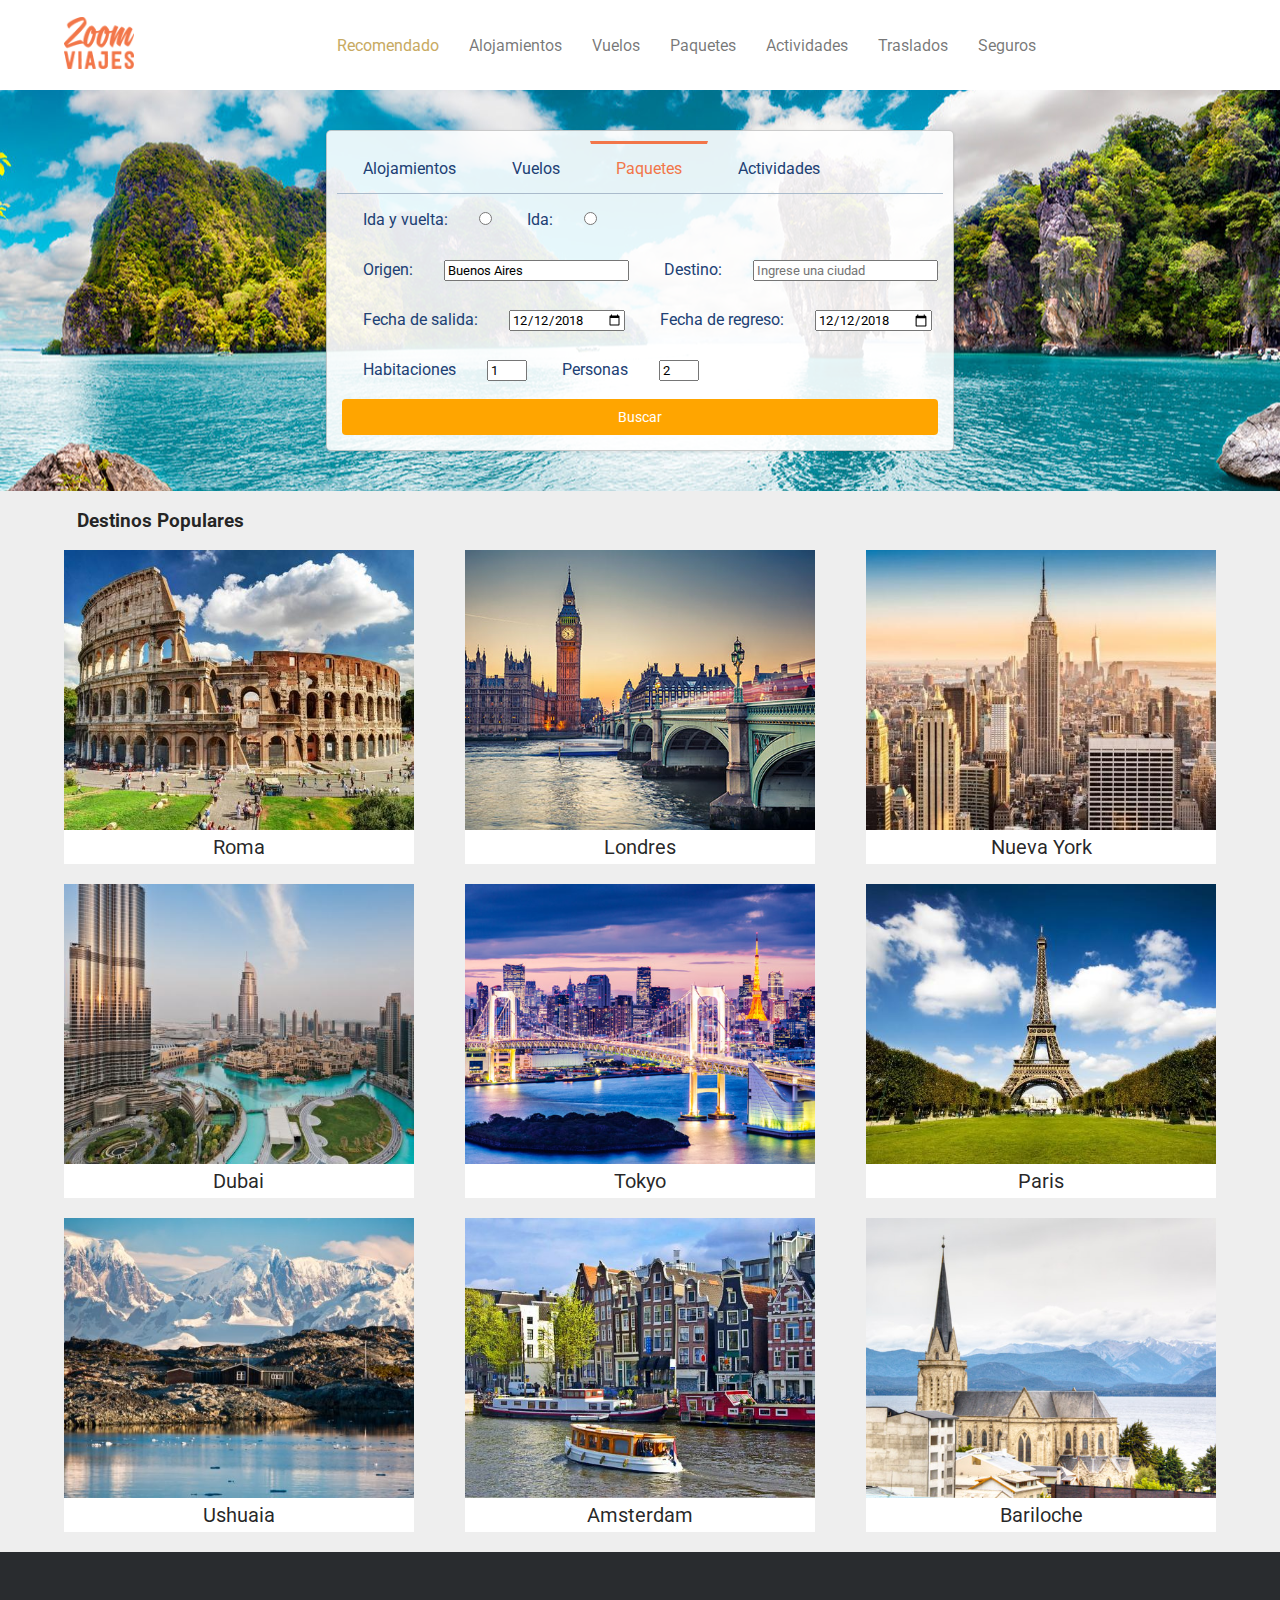
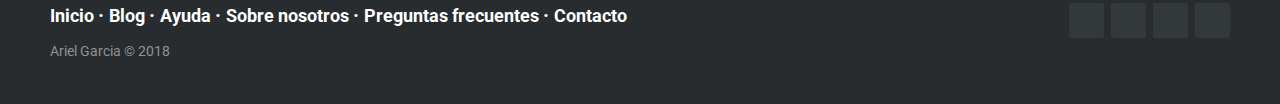
<file: paquetes.html>
<!DOCTYPE html>
<html>
<head>
  <title>Zoom Viajes - Paquetes</title>
  <link rel="stylesheet" type="text/css" href="css/estilos2.css">
  <link rel="stylesheet" href="https://use.fontawesome.com/releases/v5.5.0/css/all.css" integrity="sha384-B4dIYHKNBt8Bc12p+WXckhzcICo0wtJAoU8YZTY5qE0Id1GSseTk6S+L3BlXeVIU" crossorigin="anonymous">
  <link href="https://fonts.googleapis.com/css?family=Roboto:500" rel="stylesheet">
    <meta charset="utf-8">
  <link rel="icon" href="images/logo.png">
  <meta name="viewport" content="width=device-width, initial-scale=1.0">
</head>

<body>

<header>
  <nav>
    <div id="logo-cont">
      <a href="index.html"><img src="images/logo.png" id="logo"></a> 
      
    </div>
    <div id="link-nav">
      <a href="#" id="recomendado" style="color: #c8aa62"><span class="fas fa-star"></span></i><span class="nav-text"> Recomendado</span></a> 
      <a href="alojamientos.html"><span class="fas fa-hotel"></span></i><span class="nav-text"> Alojamientos</span></a>
        <a href="vuelos.html"><span class="fas fa-plane"></span></i><span class="nav-text"> Vuelos</span></a> 
        <a href="paquetes.html"><span class="fas fa-briefcase "></span></i><span class="nav-text"> Paquetes</span></a> 
        <a href="actividades.html"><span class="fas fa-ticket-alt"></span></i><span class="nav-text"> Actividades</span></a>
      <a href="#"><span class="fas fa-taxi"></span></i><span class="nav-text"> Traslados</span></a>
      <a href="#"><span class="fas fa-briefcase-medical"></span></i><span class="nav-text"> Seguros</span></a>

    </div>
    <div id="profile-cont">
    <a href="#"><span id="profile" class="fas fa-user-alt"></span></i></a>
    </div>
  </nav>
</header>

<div id="myModal" class="modal">

  <!-- Modal content -->
  <div class="modal-content">
    <span class="close">&times;</span>
    <section class="main">

  <form name="quiz" action="javascript:check();" class="form">

  <div class="quizsection">

    <h2>Llegas a una nueva ciudad, ¿qué es lo primero que haces?</h2>
     <div class="answer">
        <input id="radio11" name="q1" type="radio" value="value1" id="value1" checked/>
        <label for="radio11">Ir a descansar al hotel.</label>
     </div>
     <div class="answer">
        <input  id="radio12" name="q1" type="radio" value="value2" id="value2"/>
        <label for="radio12">Ir a algún cafe.</label>
     </div>
        <div class="answer">
        <input id="radio13" name="q1" type="radio" value="value3" id="value3"/>
        <label for="radio13">Ir directo a la playa.</label>
     </div>


  </div>

  <div class="quizsection">

    <h2 id="pregunta-2">¿Cuál es tu horario favorito para descubrir un nuevo lugar?</h2>

     <div class="answer">
        <input id="radio21" name="q2" type="radio" value="value1" id="value1" checked/>
        <label for="radio21">Mañana.</label>
     </div>
     <div class="answer">
        <input id="radio22" name="q2" type="radio" value="value2" id="value2"/>
        <label for="radio22">Tarde.</label>
     </div>
        <div class="answer">
        <input id="radio23" name="q2" type="radio" value="value3" id="value3"/>
        <label for="radio23">Noche.</label>
     </div>



  </div>

  <div class="quizsection">

    <h2>¿Cuál es tu actividad favorita en los viajes?</h2>

     <div class="answer">
        <input id="radio31" name="q3" type="radio" value="value1" id="value1" checked/>
        <label for="radio31">Visitar museos.</label>
     </div>
     <div class="answer">
        <input id="radio32" name="q3" type="radio" value="value2" id="value2"/>
        <label for="radio32">Recorrer el lugar caminando.</label>
     </div>
        <div class="answer">
        <input id="radio33" name="q3" type="radio" value="value3" id="value3"/>
        <label for="radio33">Ir a bares.</label>
     </div>


  </div>

  <div class="quizsection">

     <h2>¿Con quién haces el viaje?</h2>

     <div class="answer">
        <input id="radio41" name="q4" type="radio" value="value1" id="value1" checked/>
        <label for="radio41">En familia.</label>
     </div>
     <div class="answer">
        <input id="radio42" name="q4" type="radio" value="value2" id="value2"/>
        <label for="radio42">En pareja.</label>
     </div>
        <div class="answer">
        <input id="radio43" name="q4" type="radio" value="value3" id="value3"/>
        <label for="radio43">Con amigues.</label>
     </div>


  </div>

  <div class="quizsection">

     <h2>Elige una bebida:</h2>

     <div class="answer">
        <input id="radio51" name="q5" type="radio" value="value1" id="value1" checked/>
        <label for="radio51">Té</label>
     </div>
     <div class="answer">
        <input id="radio52" name="q5" type="radio" value="value2" id="value2"/>
        <label for="radio52">Vino</label>
     </div>
        <div class="answer">
        <input id="radio53" name="q5" type="radio" value="value3" id="value3"/>
        <label for="radio53">Cerveza</label>
     </div>
  </div>

  <button value="Submit" class="button">ENVIAR</button>


  </form>

    </section>
  </div>

</div>

<main>
  <section id="caja-buscador">
    <input id="tab1" type="radio" name="tabs">
    <label for="tab1"><span class="fas fa-hotel"></span></i><span class="tab-text"> Alojamientos</span></label>

    <input id="tab2" type="radio" name="tabs">
    <label for="tab2"><span class="fas fa-plane"></span></i><span class="tab-text"> Vuelos</span></label>

    <input id="tab3" type="radio" name="tabs" checked>
    <label for="tab3"><span class="fas fa-briefcase "></span></i><span class="tab-text"> Paquetes</span></label>

    <input id="tab4" type="radio" name="tabs">
    <label for="tab4"><span class="fas fa-ticket-alt"></span></i><span class="tab-text"> Actividades</span></label>

    <section id="content1">
      <form action="/action_page.php" id="Cajadeviajes">
        <div id="cont-origen-destino">
        <label for="destino">Destino: </label><input type="text" name="destino" placeholder="Ingrese una ciudad" id="destino">
        </div>
        <div>
        <label for="salida">Fecha de salida: </label><input type="date" name="salida" value="2018-12-12">
        <label for="vuelta">Fecha de regreso: </label><input type="date" name="vuelta"value="2018-12-12">
        </div>
        <div>
        <label for="Habitaciones">Habitaciones</label><input type="number" name="Habitaciones" min="1" max="3" value="1" style="width: 3em">
        <label for="personas">Personas</label><input type="number" name="personas" min="1" max="6" value="2" style="width: 3em">
        </div>
         <button class="button" id="boton-buscador" type="submit"><span>Buscar </span></button>
</form>

    </section>

    <section id="content2">
     <form action="/action_page.php" id="Cajadeviajes">
        <div>
          <label for="idayvuelta">Ida y vuelta: </label><input type="radio" name="idaovuelta" value="idayvuelta" id="idayvuelta">
          <label for="ida">Ida: </label><input type="radio" name="idaovuelta" value="ida" id="ida">
        </div>
        <div id="cont-origen-destino">
        <label for="origen">Origen: </label><input type="text" name="origen" value="Buenos Aires" id="origen">
        <label for="destino">Destino: </label><input type="text" name="destino" placeholder="Ingrese una ciudad" id="destino">
        </div>
        <div>
        <label for="salida">Fecha de salida: </label><input type="date" name="salida" value="2018-12-12">
        <label for="vuelta">Fecha de regreso: </label><input type="date" name="vuelta"value="2018-12-12">
        </div>
        <div>
        <label for="personas">Personas</label><input type="number" name="personas" min="1" max="6" value="1" style="width: 3em">
        </div>
         <button class="button" id="boton-buscador" type="submit"><span>Buscar </span></button>
      </form>
    </section>

    <section id="content3">
     <form action="/action_page.php" id="Cajadeviajes">
        <div>
          <label for="idayvuelta">Ida y vuelta: </label><input type="radio" name="idaovuelta" value="idayvuelta" id="idayvuelta">
          <label for="ida">Ida: </label><input type="radio" name="idaovuelta" value="ida" id="ida">
        </div>
        <div id="cont-origen-destino">
        <label for="origen">Origen: </label><input type="text" name="origen" value="Buenos Aires" id="origen">
        <label for="destino">Destino: </label><input type="text" name="destino" placeholder="Ingrese una ciudad" id="destino">
        </div>
        <div>
        <label for="salida">Fecha de salida: </label><input type="date" name="salida" value="2018-12-12">
        <label for="vuelta">Fecha de regreso: </label><input type="date" name="vuelta"value="2018-12-12">
        </div>
        <div>
        <label for="personas">Habitaciones</label><input type="number" name="Habitaciones" min="1" max="6" value="1" style="width: 3em">
        <label for="personas">Personas</label><input type="number" name="personas" min="1" max="6" value="2" style="width: 3em">
        </div>
         <button class="button" id="boton-buscador" type="submit"><span>Buscar </span></button>
      </form>
    </section>

    <section id="content4">
     <form action="/action_page.php" id="Cajadeviajes">
        <div style="margin: 20px">
          <label for="destino">Qué hacer en </label><input type="text" name="destino" placeholder="Ingrese una ciudad" id="destino" ">
        </div>

         <button class="button" id="boton-buscador" type="submit"><span>Buscar </span></button>
      </form>      
    </section>
  </section>
</main>


<section>
  <h3>Destinos Populares</h3>
  <div id="publicaciones">
  <a href="#">
  <div class="destinos-populares">
    <img src="images/roma.jpg">
    <p class="destinos-populares-texto">Roma</p>
  </div>
  </a>
  <a href="#">
  <div class="destinos-populares">
    <img src="images/londres.jpg">
    <p class="destinos-populares-texto">Londres</p>
  </div>
  </a>
  <a href="#">
  <div class="destinos-populares">
    <img src="images/newyork.jpg">
    <p class="destinos-populares-texto">Nueva York</p>
  </div>
  </a>
  <a href="#">
  <div class="destinos-populares">
    <img src="images/dubai.jpg">
    <p class="destinos-populares-texto">Dubai</p>
  </div>
  </a>
  <a href="#">
  <div class="destinos-populares">
    <img src="images/tokyo.jpg">
    <p class="destinos-populares-texto">Tokyo</p>
  </div>
  </a>
  <a href="#">
  <div class="destinos-populares">
    <img src="images/paris.jpg">
    <p class="destinos-populares-texto">Paris</p>
  </div>
  </a>
  <a href="#">
    <div class="destinos-populares">
    <img src="images/ushuaia.jpg">
    <p class="destinos-populares-texto">Ushuaia</p>
  </div>
  </a>
  <a href="#">
  <div class="destinos-populares">
    <img src="images/amsterdam.jpg">
    <p class="destinos-populares-texto">Amsterdam</p>
  </div>
  </a>
  <a href="#">
  <div class="destinos-populares">
    <img src="images/bariloche.jpg">
    <p class="destinos-populares-texto">Bariloche</p>
  </div>
  </a>
  </div>
</section>

<footer class="footer-distributed">

  <div class="footer-right">

    <a href="#"><i class="fab fa-facebook"></i></a>
    <a href="#"><i class="fab fa-twitter"></i></a>
    <a href="#"><i class="fab fa-youtube"></i></a>
    <a href="#"><i class="fab fa-instagram"></i></a>

  </div>

  <div class="footer-left">

    <p class="footer-links">
      <a class="link-1" href="#">Inicio</a>

      <a href="#">Blog</a>

      <a href="#">Ayuda</a>

      <a href="#">Sobre nosotros</a>

      <a href="#">Preguntas frecuentes</a>

      <a href="#">Contacto</a>
    </p>

    <p>Ariel Garcia &copy; 2018</p>
  </div>

</footer>
<script type="text/javascript" src="js/javascript.js"></script>
</body>
</html>
</file>
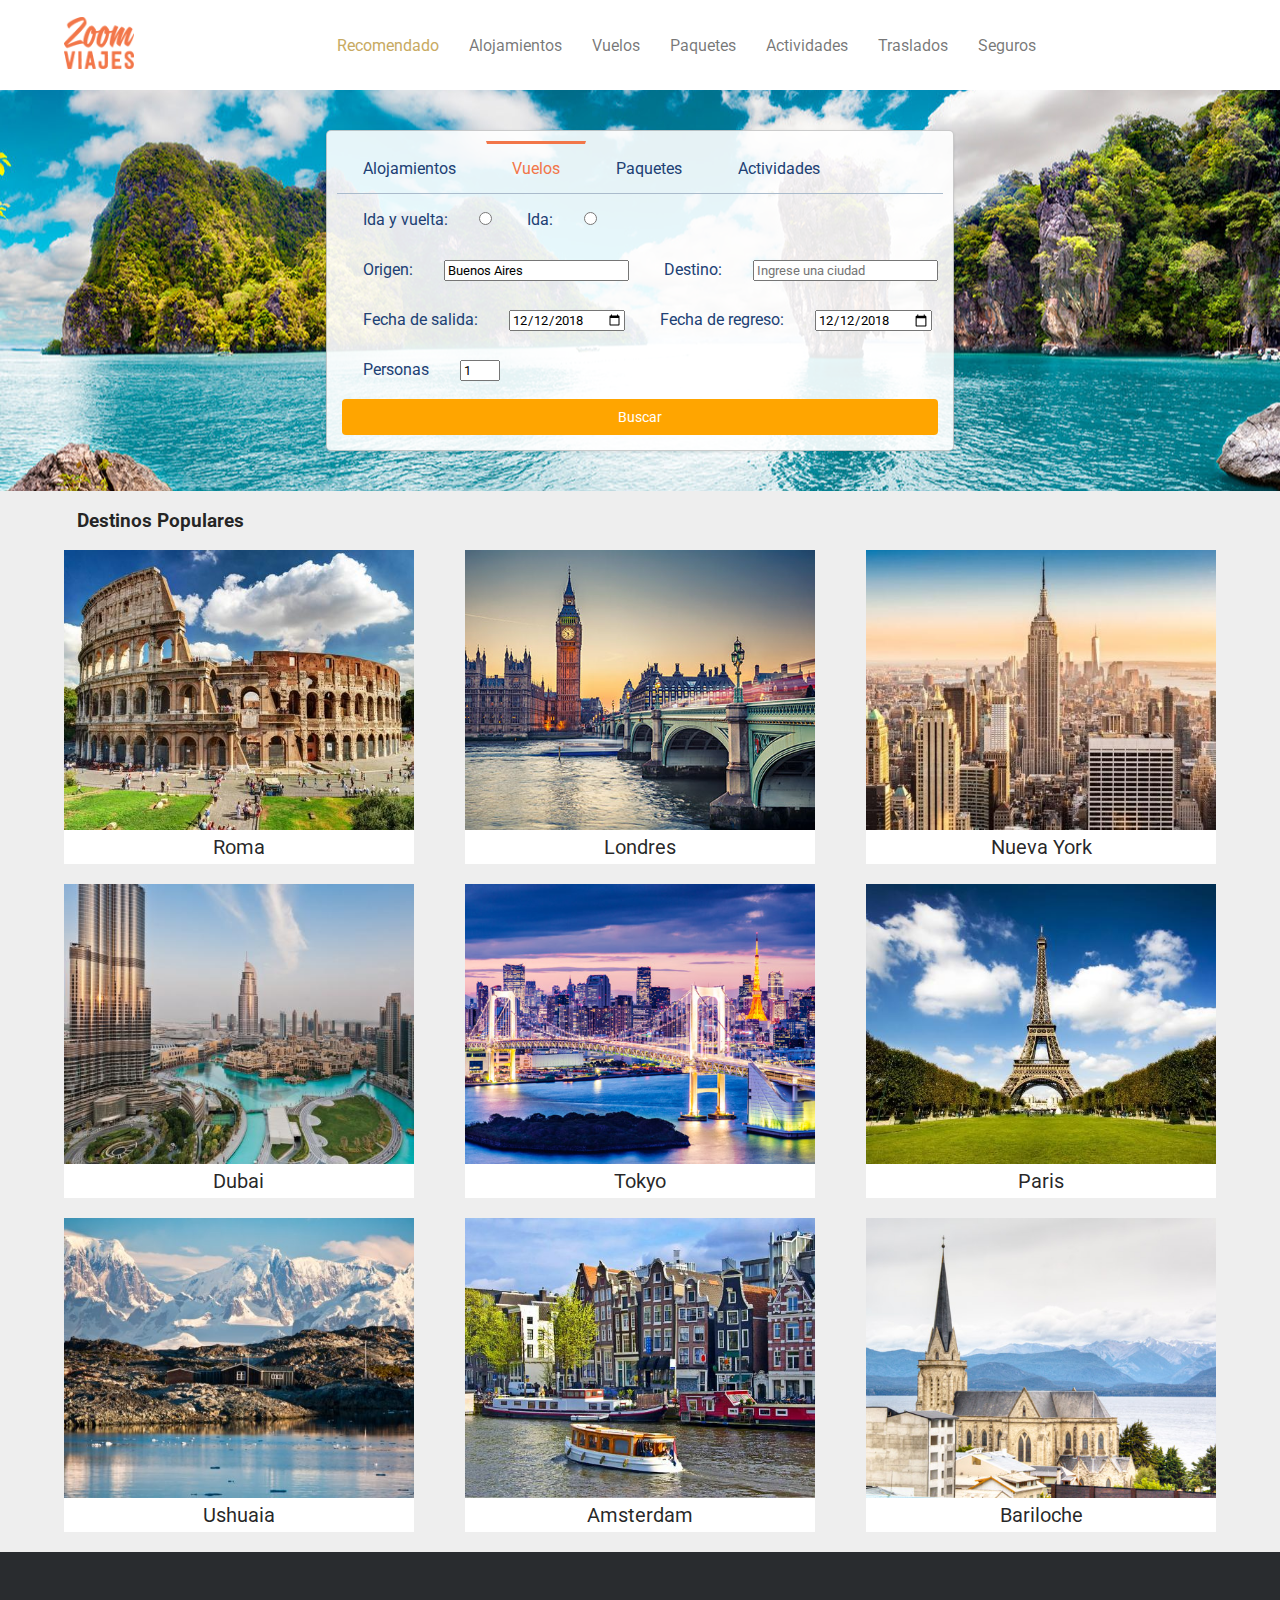
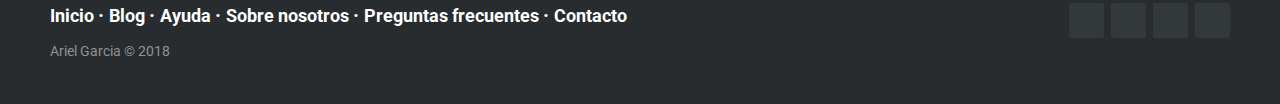
<file: vuelos.html>
<!DOCTYPE html>
<html>
<head>
  <title>Zoom Viajes - Vuelos</title>
  <link rel="stylesheet" type="text/css" href="css/estilos2.css">
  <link rel="stylesheet" href="https://use.fontawesome.com/releases/v5.5.0/css/all.css" integrity="sha384-B4dIYHKNBt8Bc12p+WXckhzcICo0wtJAoU8YZTY5qE0Id1GSseTk6S+L3BlXeVIU" crossorigin="anonymous">
  <link href="https://fonts.googleapis.com/css?family=Roboto:500" rel="stylesheet">  
  <meta charset="utf-8">
  <link rel="icon" href="images/logo.png">  
  <meta name="viewport" content="width=device-width, initial-scale=1.0">
</head>

<body>

<header>
  <nav>
    <div id="logo-cont">
      <a href="index.html"><img src="images/logo.png" id="logo"></a> 
      
    </div>
    <div id="link-nav">
      <a href="#" id="recomendado" style="color: #c8aa62"><span class="fas fa-star"></span></i><span class="nav-text"> Recomendado</span></a> 
      <a href="alojamientos.html"><span class="fas fa-hotel"></span></i><span class="nav-text"> Alojamientos</span></a>
        <a href="vuelos.html"><span class="fas fa-plane"></span></i><span class="nav-text"> Vuelos</span></a> 
        <a href="paquetes.html"><span class="fas fa-briefcase "></span></i><span class="nav-text"> Paquetes</span></a> 
        <a href="actividades.html"><span class="fas fa-ticket-alt"></span></i><span class="nav-text"> Actividades</span></a>
      <a href="#"><span class="fas fa-taxi"></span></i><span class="nav-text"> Traslados</span></a>
      <a href="#"><span class="fas fa-briefcase-medical"></span></i><span class="nav-text"> Seguros</span></a>

    </div>
    <div id="profile-cont">
    <a href="#"><span id="profile" class="fas fa-user-alt"></span></i></a>
    </div>
  </nav>
</header>

<div id="myModal" class="modal">

  <!-- Modal content -->
  <div class="modal-content">
    <span class="close">&times;</span>
    <section class="main">

  <form name="quiz" action="javascript:check();" class="form">

  <div class="quizsection">

    <h2>Llegas a una nueva ciudad, ¿qué es lo primero que haces?</h2>
     <div class="answer">
        <input id="radio11" name="q1" type="radio" value="value1" id="value1" checked/>
        <label for="radio11">Ir a descansar al hotel.</label>
     </div>
     <div class="answer">
        <input  id="radio12" name="q1" type="radio" value="value2" id="value2"/>
        <label for="radio12">Ir a algún cafe.</label>
     </div>
        <div class="answer">
        <input id="radio13" name="q1" type="radio" value="value3" id="value3"/>
        <label for="radio13">Ir directo a la playa.</label>
     </div>


  </div>

  <div class="quizsection">

    <h2 id="pregunta-2">¿Cuál es tu horario favorito para descubrir un nuevo lugar?</h2>

     <div class="answer">
        <input id="radio21" name="q2" type="radio" value="value1" id="value1" checked/>
        <label for="radio21">Mañana.</label>
     </div>
     <div class="answer">
        <input id="radio22" name="q2" type="radio" value="value2" id="value2"/>
        <label for="radio22">Tarde.</label>
     </div>
        <div class="answer">
        <input id="radio23" name="q2" type="radio" value="value3" id="value3"/>
        <label for="radio23">Noche.</label>
     </div>



  </div>

  <div class="quizsection">

    <h2>¿Cuál es tu actividad favorita en los viajes?</h2>

     <div class="answer">
        <input id="radio31" name="q3" type="radio" value="value1" id="value1" checked/>
        <label for="radio31">Visitar museos.</label>
     </div>
     <div class="answer">
        <input id="radio32" name="q3" type="radio" value="value2" id="value2"/>
        <label for="radio32">Recorrer el lugar caminando.</label>
     </div>
        <div class="answer">
        <input id="radio33" name="q3" type="radio" value="value3" id="value3"/>
        <label for="radio33">Ir a bares.</label>
     </div>


  </div>

  <div class="quizsection">

     <h2>¿Con quién haces el viaje?</h2>

     <div class="answer">
        <input id="radio41" name="q4" type="radio" value="value1" id="value1" checked/>
        <label for="radio41">En familia.</label>
     </div>
     <div class="answer">
        <input id="radio42" name="q4" type="radio" value="value2" id="value2"/>
        <label for="radio42">En pareja.</label>
     </div>
        <div class="answer">
        <input id="radio43" name="q4" type="radio" value="value3" id="value3"/>
        <label for="radio43">Con amigues.</label>
     </div>


  </div>

  <div class="quizsection">

     <h2>Elige una bebida:</h2>

     <div class="answer">
        <input id="radio51" name="q5" type="radio" value="value1" id="value1" checked/>
        <label for="radio51">Té</label>
     </div>
     <div class="answer">
        <input id="radio52" name="q5" type="radio" value="value2" id="value2"/>
        <label for="radio52">Vino</label>
     </div>
        <div class="answer">
        <input id="radio53" name="q5" type="radio" value="value3" id="value3"/>
        <label for="radio53">Cerveza</label>
     </div>
  </div>

  <button value="Submit" class="button">ENVIAR</button>


  </form>

    </section>
  </div>

</div>

<main>
  <section id="caja-buscador">
    <input id="tab1" type="radio" name="tabs">
    <label for="tab1"><span class="fas fa-hotel"></span></i><span class="tab-text"> Alojamientos</span></label>

    <input id="tab2" type="radio" name="tabs" checked>
    <label for="tab2"><span class="fas fa-plane"></span></i><span class="tab-text"> Vuelos</span></label>

    <input id="tab3" type="radio" name="tabs">
    <label for="tab3"><span class="fas fa-briefcase "></span></i><span class="tab-text"> Paquetes</span></label>

    <input id="tab4" type="radio" name="tabs">
    <label for="tab4"><span class="fas fa-ticket-alt"></span></i><span class="tab-text"> Actividades</span></label>

    <section id="content1">
      <form action="/action_page.php" id="Cajadeviajes">
        <div id="cont-origen-destino">
        <label for="destino">Destino: </label><input type="text" name="destino" placeholder="Ingrese una ciudad" id="destino">
        </div>
        <div>
        <label for="salida">Fecha de salida: </label><input type="date" name="salida" value="2018-12-12">
        <label for="vuelta">Fecha de regreso: </label><input type="date" name="vuelta"value="2018-12-12">
        </div>
        <div>
        <label for="Habitaciones">Habitaciones</label><input type="number" name="Habitaciones" min="1" max="3" value="1" style="width: 3em">
        <label for="personas">Personas</label><input type="number" name="personas" min="1" max="6" value="2" style="width: 3em">
        </div>
         <button class="button" id="boton-buscador" type="submit"><span>Buscar </span></button>
</form>

    </section>

    <section id="content2">
     <form action="/action_page.php" id="Cajadeviajes">
        <div>
          <label for="idayvuelta">Ida y vuelta: </label><input type="radio" name="idaovuelta" value="idayvuelta" id="idayvuelta">
          <label for="ida">Ida: </label><input type="radio" name="idaovuelta" value="ida" id="ida">
        </div>
        <div id="cont-origen-destino">
        <label for="origen">Origen: </label><input type="text" name="origen" value="Buenos Aires" id="origen">
        <label for="destino">Destino: </label><input type="text" name="destino" placeholder="Ingrese una ciudad" id="destino">
        </div>
        <div>
        <label for="salida">Fecha de salida: </label><input type="date" name="salida" value="2018-12-12">
        <label for="vuelta">Fecha de regreso: </label><input type="date" name="vuelta"value="2018-12-12">
        </div>
        <div>
        <label for="personas">Personas</label><input type="number" name="personas" min="1" max="6" value="1" style="width: 3em">
        </div>
         <button class="button" id="boton-buscador" type="submit"><span>Buscar </span></button>
      </form>
    </section>

    <section id="content3">
     <form action="/action_page.php" id="Cajadeviajes">
        <div>
          <label for="idayvuelta">Ida y vuelta: </label><input type="radio" name="idaovuelta" value="idayvuelta" id="idayvuelta">
          <label for="ida">Ida: </label><input type="radio" name="idaovuelta" value="ida" id="ida">
        </div>
        <div id="cont-origen-destino">
        <label for="origen">Origen: </label><input type="text" name="origen" value="Buenos Aires" id="origen">
        <label for="destino">Destino: </label><input type="text" name="destino" placeholder="Ingrese una ciudad" id="destino">
        </div>
        <div>
        <label for="salida">Fecha de salida: </label><input type="date" name="salida" value="2018-12-12">
        <label for="vuelta">Fecha de regreso: </label><input type="date" name="vuelta"value="2018-12-12">
        </div>
        <div>
        <label for="personas">Habitaciones</label><input type="number" name="Habitaciones" min="1" max="6" value="1" style="width: 3em">
        <label for="personas">Personas</label><input type="number" name="personas" min="1" max="6" value="2" style="width: 3em">
        </div>
         <button class="button" id="boton-buscador" type="submit"><span>Buscar </span></button>
      </form>
    </section>

    <section id="content4">
     <form action="/action_page.php" id="Cajadeviajes">
        <div style="margin: 20px">
          <label for="destino">Qué hacer en </label><input type="text" name="destino" placeholder="Ingrese una ciudad" id="destino" ">
        </div>

         <button class="button" id="boton-buscador" type="submit"><span>Buscar </span></button>
      </form>      
    </section>
  </section>
</main>


<section>
  <h3>Destinos Populares</h3>
  <div id="publicaciones">
  <a href="#">
  <div class="destinos-populares">
    <img src="images/roma.jpg">
    <p class="destinos-populares-texto">Roma</p>
  </div>
  </a>
  <a href="#">
  <div class="destinos-populares">
    <img src="images/londres.jpg">
    <p class="destinos-populares-texto">Londres</p>
  </div>
  </a>
  <a href="#">
  <div class="destinos-populares">
    <img src="images/newyork.jpg">
    <p class="destinos-populares-texto">Nueva York</p>
  </div>
  </a>
  <a href="#">
  <div class="destinos-populares">
    <img src="images/dubai.jpg">
    <p class="destinos-populares-texto">Dubai</p>
  </div>
  </a>
  <a href="#">
  <div class="destinos-populares">
    <img src="images/tokyo.jpg">
    <p class="destinos-populares-texto">Tokyo</p>
  </div>
  </a>
  <a href="#">
  <div class="destinos-populares">
    <img src="images/paris.jpg">
    <p class="destinos-populares-texto">Paris</p>
  </div>
  </a>
  <a href="#">
    <div class="destinos-populares">
    <img src="images/ushuaia.jpg">
    <p class="destinos-populares-texto">Ushuaia</p>
  </div>
  </a>
  <a href="#">
  <div class="destinos-populares">
    <img src="images/amsterdam.jpg">
    <p class="destinos-populares-texto">Amsterdam</p>
  </div>
  </a>
  <a href="#">
  <div class="destinos-populares">
    <img src="images/bariloche.jpg">
    <p class="destinos-populares-texto">Bariloche</p>
  </div>
  </a>
  </div>
</section>

<footer class="footer-distributed">

  <div class="footer-right">

    <a href="#"><i class="fab fa-facebook"></i></a>
    <a href="#"><i class="fab fa-twitter"></i></a>
    <a href="#"><i class="fab fa-youtube"></i></a>
    <a href="#"><i class="fab fa-instagram"></i></a>

  </div>

  <div class="footer-left">

    <p class="footer-links">
      <a class="link-1" href="#">Inicio</a>

      <a href="#">Blog</a>

      <a href="#">Ayuda</a>

      <a href="#">Sobre nosotros</a>

      <a href="#">Preguntas frecuentes</a>

      <a href="#">Contacto</a>
    </p>

    <p>Ariel Garcia &copy; 2018</p>
  </div>

</footer>
<script type="text/javascript" src="js/javascript.js"></script>
</body>
</html>
</file>
<file: css/estilos.css>
* {
  font-family: Roboto;
}
body {
	margin: 0;
   	background-color: #eee;
  }

/*               INICIO DE HEADER               */

nav {
	font-family: 'Roboto', sans-serif;
	padding: 0 5%;
	display: flex;
	justify-content: space-between;
	align-items: center;	
	width: 100%;
	height: 90px;
	background-color: white;
	margin-bottom: 0;
	}

#logo{
	width: 70px;
	height: auto;
}

#link-nav {
	display: flex;
	flex-wrap: nowrap;
	overflow: auto;
}

#link-nav a {
	margin: 15px;
	text-decoration: none;
	color: rgba(0,0,0,0.54);
	display: inline-block;	
	text-align:center;
}

#link-nav a:hover {

  	color: orange;
}

#recomendado:hover {

	 transform: scale(0.9)
}

#profile-cont {
	margin-right: -2%;
	font-size: 1.5em;

}

#profile {
	color: dodgerblue;
}
/*               FIN DE HEADER               */

#barra-info {
  width: 100%;
  background-image: linear-gradient(-90deg, #cc2b5e, #753a88);
  margin-top: 0px;
  margin-top: 0px;
  padding-top: 10px;
  padding-bottom: 10px;
}
#info-texto {
  color: white;
  font-weight: 400;
  text-align: center;
  margin: 10px;
}
/*              INICIO DE SLIDER              */
.slider {
	width: 100%;
	margin: 0 auto;
	overflow: hidden;
}

.slider ul {
	display: flex;
	padding: 0;
	width: 400%;
	margin-top: 0px;
	animation: cambio 20s infinite alternate linear;
}

.slider li {
	width: 100%;
	list-style: none;
}

.slider img {

	width: 100%;
}

.slider:after {
	content:'';
	bottom:49px;
	left:0;
	right:0;
	display: block;
	height:30px;
	position:relative;
	background:linear-gradient(transparent, #eee)
}

@keyframes cambio {
	0% {margin-left: 0;}
	20% {margin-left: 0;}
	
	25% {margin-left: -100%;}
	45% {margin-left: -100%;}
	
	50% {margin-left: -200%;}
	70% {margin-left: -200%;}
	
	75% {margin-left: -300%;}
	100% {margin-left: -300%;}
}
/*              FIN DE SLIDER              */

/*              INICIO DE MODAL              */
.answer {
  /*background-image: url("museo.png");*/
  background-color: #fff;
  display: block;
  margin: 10px 0;
  position: relative;
}
.answer label {
  padding: 12px 30px;
  width: 100%;
  display: block;
  text-align: left;
  color: #3C454C;
  cursor: pointer;
  position: relative;
  z-index: 2;
  transition: color 200ms ease-in;
  overflow: hidden;
}
.answer label:before {
  width: 10px;
  height: 10px;
  border-radius: 50%;
  content: '';
  background-color: #5562eb;
  position: absolute;
  left: 50%;
  top: 50%;
  -webkit-transform: translate(-50%, -50%) scale3d(1, 1, 1);
          transform: translate(-50%, -50%) scale3d(1, 1, 1);
  transition: all 300ms cubic-bezier(0.4, 0, 0.2, 1);
  opacity: 0;
  z-index: -1;
}
.answer label:after {
  width: 32px;
  height: 32px;
  content: '';
  border: 2px solid #D1D7DC;
  background-color: #fff;
  background-image: url("data:image/svg+xml,%3Csvg width='32' height='32' viewBox='0 0 32 32' xmlns='http://www.w3.org/2000/svg'%3E%3Cpath d='M5.414 11L4 12.414l5.414 5.414L20.828 6.414 19.414 5l-10 10z' fill='%23fff' fill-rule='nonzero'/%3E%3C/svg%3E ");
  background-repeat: no-repeat;
  background-position: 2px 3px;
  border-radius: 50%;
  z-index: 2;
  position: absolute;
  right: 30px;
  top: 50%;
  -webkit-transform: translateY(-50%);
          transform: translateY(-50%);
  cursor: pointer;
  transition: all 200ms ease-in;
}
.answer input:checked ~ label {
  color: #fff;
}
.answer input:checked ~ label:before {
  -webkit-transform: translate(-50%, -50%) scale3d(56, 56, 1);
          transform: translate(-50%, -50%) scale3d(56, 56, 1);
  opacity: 0.8;
}
.answer input:checked ~ label:after {
  background-color: #54E0C7;
  border-color: #54E0C7;
}
.answer input {
  width: 32px;
  height: 32px;
  order: 1;
  z-index: 2;
  position: absolute;
  right: 30px;
  top: 50%;
  -webkit-transform: translateY(-50%);
          transform: translateY(-50%);
  cursor: pointer;
  visibility: hidden;
}

.form {
  padding: 0 16px;
  max-width: 550px;
  margin: 0 auto;
  font-size: 18px;
  font-weight: 600;
  line-height: 36px;
  margin-bottom: 100px;
}

*,
*::before,
*::after {
  box-sizing: inherit;
}

html {
  box-sizing: border-box;
}

code {
  background-color: #9AA3AC;
  padding: 0 8px;
}

 #myModal .button {
	  backface-visibility: hidden;
	  position: relative;
	  cursor: pointer;
	  display: inline-block;
	  white-space: nowrap;
	  background: linear-gradient(90deg,#1d953f 0%,#209542 20.343056921228012%,#4dde76 20.343056921228012%,#4dde76 100%);
	  border-radius: 5px;
	  border: 0px solid #444444;
	  border-width: 0px 0px 0px 0px;
	  padding: 10px 24px 10px 50px;
	    color: #ffffff;
	  font-size: 16px;
	  font-family: arial;
	  font-weight: 100;
	  font-style: normal
  }

 #myModal h2 {
    color: #fff;
    text-align: center;
  }
  
/* The Modal (background) */
.modal {
    display: none; /* Hidden by default */
    position: absolute; /* Stay in place */
    z-index: 1; /* Sit on top */
    /*! padding-top: 90px; */ /* Location of the box */
    left: 0;
    top: 90px;
    /*! bottom: 10%; */
    width: 100%; /* Full width */
    height: 100vh; /* Full height */
    overflow: auto; /* Enable scroll if needed */
    
}

/* Modal Content */
.modal-content {
    margin: auto;
    padding: 10px;
    width: 100%;
    background-color: rgba(61,86,110,0.7);
    font-family: 'Fira Sans', sans-serif;
}

/* The Close Button */
.close {
    color: #aaaaaa;
    float: right;
    margin-right: 20px;
    font-size: 3em;
    font-weight: bold;
}

.close:hover,
.close:focus {
    color: #000;
    text-decoration: none;
    cursor: pointer;
}


/*              FIN DE MODAL              */

h3 {
	margin-left: 6%;
	color: rgba(0,0,0,0.85);
}
#publicaciones {
	width: 94%;
	display: flex;
	flex-wrap: wrap;
	flex-direction: row;
	justify-content: space-around;
	margin: auto;
}

#publicaciones a{
	text-decoration: none;
	color: black;
}
.destinos-populares:hover{
	box-shadow: 8px 8px 8px -5px rgba(0,0,0,0.6);
}

.destinos-populares {
	width: 350px;
	height: auto;
}

.destinos-populares img{
	width: 100%;
	height: auto;
	margin-bottom: 0px;
}
.destinos-populares p {
	margin-top: -4px;
	color: rgba(0,0,0,0.85);
	background-color: white;
	text-align: center;
	padding: 0.25em;
	font-size: 1.25em
}
/*SUSCRIPCION*/
#container-full {
	width: 100%;
	padding-top: 20px;
	padding-bottom: 20px;
}
.container-sub{
  margin: 0 auto;
  width: 70%;

}
.container-sub h1 {
  font-size: 1.5rem;
  font-weight: 200;
  letter-spacing: 0.025em;
  color: rgba(0,0,0,0.75);  
  text-align: center;
}

.container-sub form {
  position: relative;
  display: block;
  height: 50px;
  border-radius: 25px;
  background: white;
  margin: 0 auto;
  box-shadow: 0 8px 32px rgba(0, 0, 0, 0.28);
  overflow: hidden;
}
.container-sub form input {
  line-height: 50px; /*entrelinea*/
  padding: 0;
  border: none;
  outline: none;
  font-size: 1rem;
  font-weight: 300;
  background: #eee;
  letter-spacing: 0.02em;
}
.container-sub form input:not([type=submit]) {
  width: 100%;
  display: block;
  padding: 0 150px 0 30px;
}
.container-sub form input:not([type=email]) {
  position: absolute;
  height: 30px;
  line-height: 30px;
  top: 10px;
  right: 10px;
  border-radius: 15px;
  padding: 0 25px;
  background: #f65269;
  color: white;
  cursor: pointer;
}
.container-sub form input:not([type=email]):hover {
  background: #f00c2c;
}
.container-sub form input:focus {
  outline: none;
  background: white;
}


/*              INICIO DE FOOTER              */



.footer-distributed {
  background-color: #292c2f;
  box-shadow: 0 1px 1px 0 rgba(0, 0, 0, 0.12);
  box-sizing: border-box;
  width: 100%;
  text-align: left;
  font: normal 16px sans-serif;
  padding: 45px 50px;
  bottom: 0;

}

.footer-distributed .footer-left p {
  color: #8f9296;
  font-size: 14px;
  margin: 0;
}
/* Footer links */

.footer-distributed p.footer-links {
  font-size: 18px;
  font-weight: bold;
  color: #ffffff;
  margin: 0 0 10px;
  padding: 0;
  transition: ease .25s;
}

.footer-distributed p.footer-links a {
  display: inline-block;
  line-height: 1.8;
  text-decoration: none;
  color: inherit;
  transition: ease .25s;
}

.footer-distributed .footer-links a:before {
  content: "·";
  font-size: 20px;
  left: 0;
  color: #fff;
  display: inline-block;
  padding-right: 5px;
}

.footer-distributed .footer-links .link-1:before {
  content: none;
}

.footer-distributed .footer-right {
  float: right;
  margin-top: 6px;
  max-width: 180px;
}

.footer-distributed .footer-right a {
  display: inline-block;
  width: 35px;
  height: 35px;
  background-color: #33383b;
  border-radius: 2px;
  font-size: 20px;
  color: #ffffff;
  text-align: center;
  line-height: 35px;
  margin-left: 3px;
  transition:all .25s;
}

.footer-distributed .footer-right a:hover{transform:scale(1.1); -webkit-transform:scale(1.1);}

.footer-distributed p.footer-links a:hover{text-decoration:underline;}

/*PUBLICACIONES PARA TEST
*/
h3 {
  margin-left: 6%;
  color: rgba(0,0,0,0.85);
}
#publicaciones-chicas {
  width: 94%;
  display: flex;
  flex-wrap: wrap;
  flex-direction: row;
  justify-content: space-around;
  margin: auto;
}

#publicaciones-chicas a{
  text-decoration: none;
  color: black;
}
#publicaciones-chicas .destinos-populares:hover{
  box-shadow: 8px 8px 8px -5px rgba(0,0,0,0.6);
}

#publicaciones-chicas .destinos-populares {
  width: 140px;
  height: auto;
}

#publicaciones-chicas .destinos-populares img{
  width: 100%;
  height: auto;
  margin-bottom: 0px;
}
#publicaciones-chicas .destinos-populares p {
  margin-top: -4px;
  color: rgba(0,0,0,0.85);
  background-color: white;
  text-align: center;
  padding: 0.25em;
  font-size: 1em;
  display: flex;
  align-items: center;
  justify-content: center;
  height: 2.5em;
}


/* Media Queries */



/*              FIN DE FOOTE              */

/*            MEDIA QUERY              */

@media only screen and (max-width: 900px) {
nav

.nav-text {
 	display: none;
}

#link-nav span {
	font-size: 2em;
}

#profile-cont {
	font-size: 2em;
	margin-left: 5%;
}
}

@media (max-width: 600px) {
  .footer-distributed .footer-left, .footer-distributed .footer-right {
    text-align: center;
  }
  .footer-distributed .footer-right {
    float: none;
    margin: 0 auto 20px;
  }
  .footer-distributed .footer-left p.footer-links {
    line-height: 1.8;
  }
}
</file>
<file: css/estilos2.css>
* {
  font-family: Roboto;
}
body {
	margin: 0;
   	background-color: #eee;
  }
/*PRUEBAS*/


#Cajadeviajes {
    margin: 0;
    display: flex;
    justify-content: space-between;
    flex-direction: column;
    }

#Cajadeviajes input[type=radio] {
/*      margin: 10px;*/
    }


/*               INICIO DE HEADER               */

nav {
	font-family: 'Roboto', sans-serif;
	padding: 0 5%;
	display: flex;
	justify-content: space-between;
	align-items: center;	
	width: 100%;
	height: 90px;
	background-color: white;
	margin-bottom: 0;
	}

#logo{
	width: 70px;
	height: auto;
}

#link-nav {
	display: flex;
	flex-wrap: nowrap;
	overflow: auto;
}

#link-nav a {
	margin: 15px;
	text-decoration: none;
	color: rgba(0,0,0,0.54);
	display: inline-block;	
	text-align:center;
}

#link-nav a:hover {

  	color: orange;
}

#recomendado:hover {

	 transform: scale(0.9);
}

#profile-cont {
	margin-right: -2%;
	font-size: 1.5em;

}

#profile {
	color: dodgerblue;
}
/*               FIN DE HEADER               */

/*              INICIO DE SLIDER              */
.slider {
	width: 100%;
	margin: 0 auto;
	overflow: hidden;
}

.slider ul {
	display: flex;
	padding: 0;
	width: 400%;
	margin-top: 0px;
	animation: cambio 20s infinite alternate linear;
}

.slider li {
	width: 100%;
	list-style: none;
}

.slider img {

	width: 100%;
}

.slider:after {
	content:'';
	bottom:49px;
	left:0;
	right:0;
	display: block;
	height:30px;
	position:relative;
	background:linear-gradient(transparent, #eee)
}

@keyframes cambio {
	0% {margin-left: 0;}
	20% {margin-left: 0;}
	
	25% {margin-left: -100%;}
	45% {margin-left: -100%;}
	
	50% {margin-left: -200%;}
	70% {margin-left: -200%;}
	
	75% {margin-left: -300%;}
	100% {margin-left: -300%;}
}
/*              FIN DE SLIDER              */

/*              INICIO DE MODAL              */
.answer {
  /*background-image: url("museo.png");*/
  background-color: #fff;
  display: block;
  margin: 10px 0;
  position: relative;
}
.answer label {
  padding: 12px 30px;
  width: 100%;
  display: block;
  text-align: left;
  color: #3C454C;
  cursor: pointer;
  position: relative;
  z-index: 2;
  transition: color 200ms ease-in;
  overflow: hidden;
}
.answer label:before {
  width: 10px;
  height: 10px;
  border-radius: 50%;
  content: '';
  background-color: #5562eb;
  position: absolute;
  left: 50%;
  top: 50%;
  -webkit-transform: translate(-50%, -50%) scale3d(1, 1, 1);
          transform: translate(-50%, -50%) scale3d(1, 1, 1);
  transition: all 300ms cubic-bezier(0.4, 0, 0.2, 1);
  opacity: 0;
  z-index: -1;
}
.answer label:after {
  width: 32px;
  height: 32px;
  content: '';
  border: 2px solid #D1D7DC;
  background-color: #fff;
  background-image: url("data:image/svg+xml,%3Csvg width='32' height='32' viewBox='0 0 32 32' xmlns='http://www.w3.org/2000/svg'%3E%3Cpath d='M5.414 11L4 12.414l5.414 5.414L20.828 6.414 19.414 5l-10 10z' fill='%23fff' fill-rule='nonzero'/%3E%3C/svg%3E ");
  background-repeat: no-repeat;
  background-position: 2px 3px;
  border-radius: 50%;
  z-index: 2;
  position: absolute;
  right: 30px;
  top: 50%;
  -webkit-transform: translateY(-50%);
          transform: translateY(-50%);
  cursor: pointer;
  transition: all 200ms ease-in;
}
.answer input:checked ~ label {
  color: #fff;
}
.answer input:checked ~ label:before {
  -webkit-transform: translate(-50%, -50%) scale3d(56, 56, 1);
          transform: translate(-50%, -50%) scale3d(56, 56, 1);
  opacity: 0.8;
}
.answer input:checked ~ label:after {
  background-color: #54E0C7;
  border-color: #54E0C7;
}
.answer input {
  width: 32px;
  height: 32px;
  order: 1;
  z-index: 2;
  position: absolute;
  right: 30px;
  top: 50%;
  -webkit-transform: translateY(-50%);
          transform: translateY(-50%);
  cursor: pointer;
  visibility: hidden;
}

.form {
  padding: 0 16px;
  max-width: 550px;
  margin: 0 auto;
  font-size: 18px;
  font-weight: 600;
  line-height: 36px;
  margin-bottom: 100px;
}

*,
*::before,
*::after {
  box-sizing: inherit;
}

html {
  box-sizing: border-box;
}

code {
  background-color: #9AA3AC;
  padding: 0 8px;
}

 #myModal .button {
	  backface-visibility: hidden;
	  position: relative;
	  cursor: pointer;
	  display: inline-block;
	  white-space: nowrap;
	  background: linear-gradient(90deg,#1d953f 0%,#209542 20.343056921228012%,#4dde76 20.343056921228012%,#4dde76 100%);
	  border-radius: 5px;
	  border: 0px solid #444444;
	  border-width: 0px 0px 0px 0px;
	  padding: 10px 24px 10px 50px;
	    color: #ffffff;
	  font-size: 16px;
	  font-family: arial;
	  font-weight: 100;
	  font-style: normal
  }

 #myModal h2 {
    color: #fff;
    text-align: center;
  }
  
/* The Modal (background) */
.modal {
    display: none; /* Hidden by default */
    position: absolute; /* Stay in place */
    z-index: 1; /* Sit on top */
    /*! padding-top: 90px; */ /* Location of the box */
    left: 0;
    top: 90px;
    /*! bottom: 10%; */
    width: 100%; /* Full width */
    height: 100vh; /* Full height */
    overflow: auto; /* Enable scroll if needed */
    
}

/* Modal Content */
.modal-content {
    margin: auto;
    padding: 10px;
    width: 100%;
    background-color: rgba(61,86,110,0.7);
    font-family: 'Fira Sans', sans-serif;
}

/* The Close Button */
.close {
    color: #aaaaaa;
    float: right;
    margin-right: 20px;
    font-size: 3em;
    font-weight: bold;
}

.close:hover,
.close:focus {
    color: #000;
    text-decoration: none;
    cursor: pointer;
}


/*              FIN DE MODAL              */

h3 {
	margin-left: 6%;
	color: rgba(0,0,0,0.85);
}
#publicaciones {
	width: 94%;
	display: flex;
	flex-wrap: wrap;
	flex-direction: row;
	justify-content: space-around;
	margin: auto;
}

#publicaciones a{
	text-decoration: none;
	color: black;
}
.destinos-populares:hover{
	box-shadow: 8px 8px 8px -5px rgba(0,0,0,0.6);
}

.destinos-populares {
	width: 350px;
	height: auto;
}

.destinos-populares img{
	width: 100%;
	height: auto;
	margin-bottom: 0px;
}
.destinos-populares p {
	margin-top: -4px;
	color: rgba(0,0,0,0.85);
	background-color: white;
	text-align: center;
	padding: 0.25em;
	font-size: 1.25em
}
/*SUSCRIPCION*/
#container-full {
	width: 100%;
	padding-top: 20px;
	padding-bottom: 20px;
}
.container-sub{
  margin: 0 auto;
  width: 70%;

}
.container-sub h1 {
  font-size: 1.5rem;
  font-weight: 200;
  letter-spacing: 0.025em;
  color: rgba(0,0,0,0.75);  
  text-align: center;
}

.container-sub form {
  position: relative;
  display: block;
  height: 50px;
  border-radius: 25px;
  background: white;
  margin: 0 auto;
  box-shadow: 0 8px 32px rgba(0, 0, 0, 0.28);
  overflow: hidden;
}
.container-sub form input {
  line-height: 50px; /*entrelinea*/
  padding: 0;
  border: none;
  outline: none;
  font-size: 1rem;
  font-weight: 300;
  background: #eee;
  letter-spacing: 0.02em;
}
.container-sub form input:not([type=submit]) {
  width: 100%;
  display: block;
  padding: 0 150px 0 30px;
}
.container-sub form input:not([type=email]) {
  position: absolute;
  height: 30px;
  line-height: 30px;
  top: 10px;
  right: 10px;
  border-radius: 15px;
  padding: 0 25px;
  background: #f65269;
  color: white;
  cursor: pointer;
}
.container-sub form input:not([type=email]):hover {
  background: #f00c2c;
}
.container-sub form input:focus {
  outline: none;
  background: white;
}


main{
  display: flex;
  align-items: center;
  justify-content: center;
  padding: 40px;
  color: #345;
  background-image: url("../images/fondo.jpg");
  /*background: linear-gradient(to right, rgba(255, 62, 28, 0.5) 0%, rgba(255, 140, 0, 0.5) 100%);*/
  background-position: center;
  background-repeat: no-repeat;
}

p:not(:last-child) {
  margin: 0 0 20px;
}

#caja-buscador {
  max-width: 800px;
  padding: 10px;
  border: 1px solid rgba(0, 0, 0, 0.2);
  background: #ffffffe6;
  box-shadow: 0 1px 3px rgba(0, 0, 0, 0.1);
  margin: auto;
  border-radius: 5px;
}

#caja-buscador section {
  display: none;
/*  padding: 20px 0 0;*/
  border-top: 1px solid #abc;
}

#caja-buscador input {
  display: none;
}

#caja-buscador label {
  display: inline-block;
  margin: 0 0 -1px;
  padding: 15px 25px;
  text-align: center;
  color: #204074;
  border: 1px solid transparent;
}


#caja-buscador label:hover {
  color: #789;
  cursor: pointer;
}

#caja-buscador input:checked + label {
  color: #f27649;/*
  border: 1px solid #abc;*/
  border-top: 3px solid #f27649;
/*  border-bottom: 1px solid #fff;*/
}

#tab1:checked ~ #content1,
#tab2:checked ~ #content2,
#tab3:checked ~ #content3,
#tab4:checked ~ #content4 {
  display: block;
}

/*              INICIO DE FOOTER              */



.footer-distributed {
  background-color: #292c2f;
  box-shadow: 0 1px 1px 0 rgba(0, 0, 0, 0.12);
  box-sizing: border-box;
  width: 100%;
  text-align: left;
  font: normal 16px sans-serif;
  padding: 45px 50px;
  bottom: 0;

}

.footer-distributed .footer-left p {
  color: #8f9296;
  font-size: 14px;
  margin: 0;
}
/* Footer links */

.footer-distributed p.footer-links {
  font-size: 18px;
  font-weight: bold;
  color: #ffffff;
  margin: 0 0 10px;
  padding: 0;
  transition: ease .25s;
}

.footer-distributed p.footer-links a {
  display: inline-block;
  line-height: 1.8;
  text-decoration: none;
  color: inherit;
  transition: ease .25s;
}

.footer-distributed .footer-links a:before {
  content: "·";
  font-size: 20px;
  left: 0;
  color: #fff;
  display: inline-block;
  padding-right: 5px;
}

.footer-distributed .footer-links .link-1:before {
  content: none;
}

.footer-distributed .footer-right {
  float: right;
  margin-top: 6px;
  max-width: 180px;
}

.footer-distributed .footer-right a {
  display: inline-block;
  width: 35px;
  height: 35px;
  background-color: #33383b;
  border-radius: 2px;
  font-size: 20px;
  color: #ffffff;
  text-align: center;
  line-height: 35px;
  margin-left: 3px;
  transition:all .25s;
}

.footer-distributed .footer-right a:hover{transform:scale(1.1); -webkit-transform:scale(1.1);}

.footer-distributed p.footer-links a:hover{text-decoration:underline;}

/* Media Queries */

#Cajadeviajes input {
      margin: 5px;
      display: initial;
    }
#Cajadeviajes input:checked + label {
  color: #abc;
  border: 0px solid #abc;
  border-top: 0px solid #0af;
  border-bottom: 0
}

#boton-buscador {
  display: inline-block;
  border-radius: 4px;
  background-color: orange;
  border: none;
  color: #FFFFFF;
  text-align: center;
  font-size: 14px;
  padding: 10px;
  transition: all 0.5s;
  cursor: pointer;
  margin: 5px;
}

#boton-buscador span {
  cursor: pointer;
  display: inline-block;
  position: relative;
  transition: 0.5s;
}

#boton-buscador span:after {
  content: '\00bb';
  position: absolute;
  opacity: 0;
  top: 0;
  right: -5px;
  transition: 0.5s;
}

#boton-buscador:hover span {
  padding-right: 25px;
}

#boton-buscador:hover span:after {
  opacity: 1;
  right: 0;
}
/*              FIN DE FOOTE              */

/*            MEDIA QUERY              */

@media only screen and (max-width: 900px) {
nav

.nav-text {
 	display: none;
}

#link-nav span {
	font-size: 2em;
}

#profile-cont {
	font-size: 2em;
	margin-left: 5%;
}
}

@media (max-width: 600px) {
  .footer-distributed .footer-left, .footer-distributed .footer-right {
    text-align: center;
  }
  .footer-distributed .footer-right {
    float: none;
    margin: 0 auto 20px;
  }
  .footer-distributed .footer-left p.footer-links {
    line-height: 1.8;
  }
}

@media only screen and (max-width: 800px) {
	.tab-text {
		display: none;
	}
}
/*media para las tabs del buscador

@media screen and (max-width: 800px) {
  label {
    font-size: 0;
  }

  label:before {
    margin: 0;
    font-size: 18px;
  }
}
@media screen and (max-width: 500px) {
  label {
    padding: 15px;
  }
}*/
</file>
